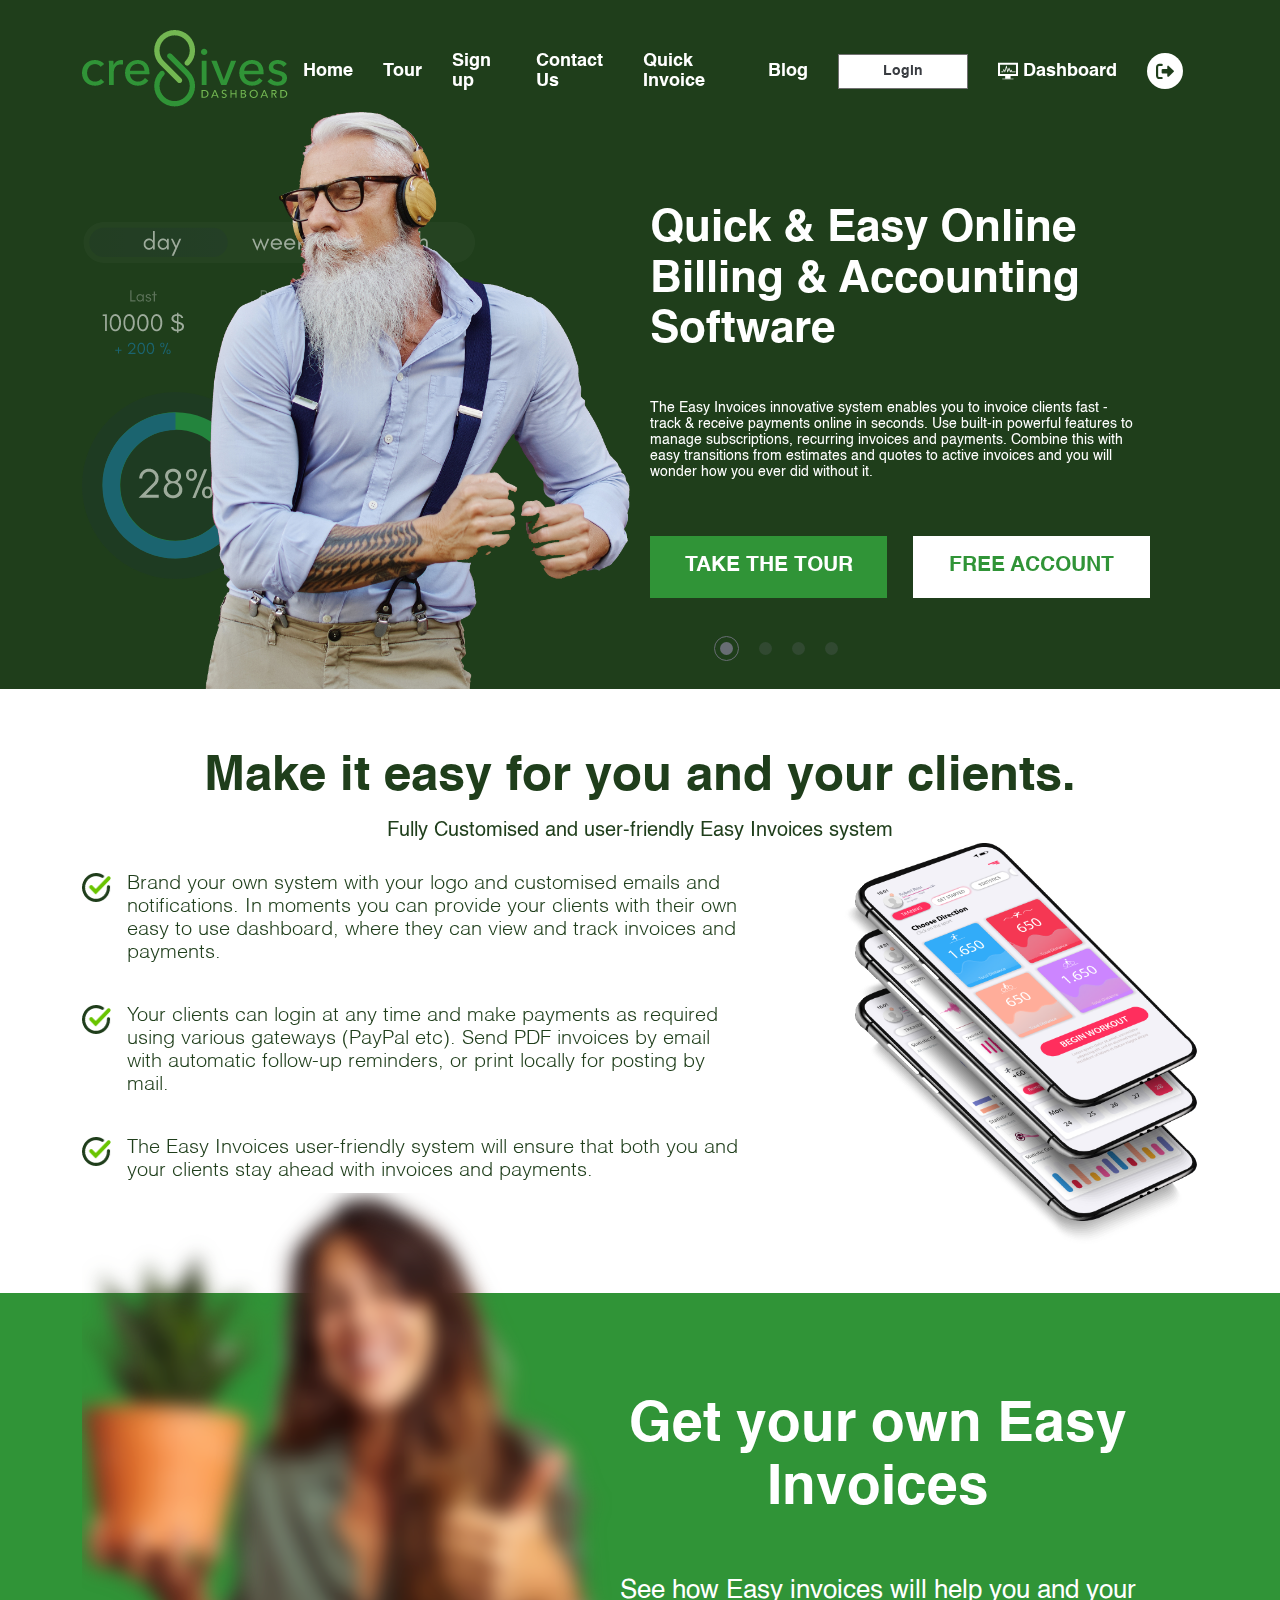
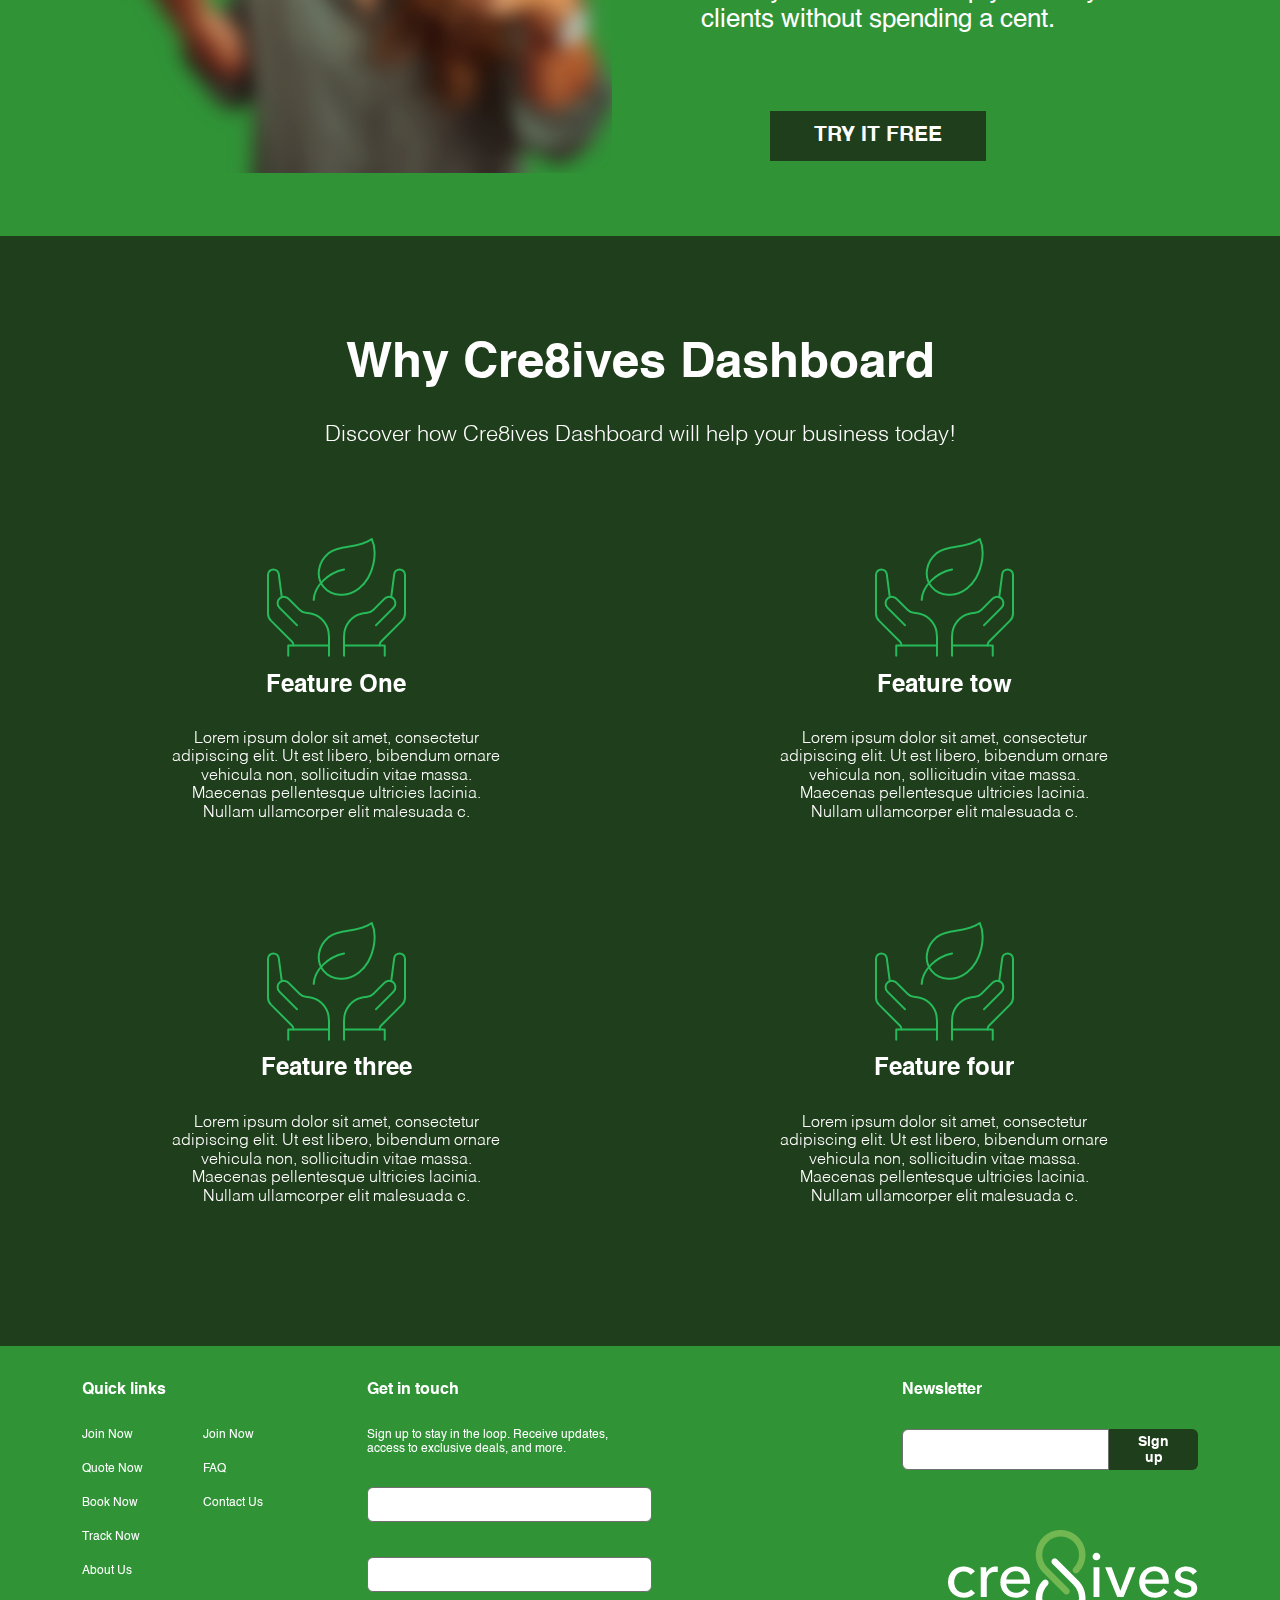
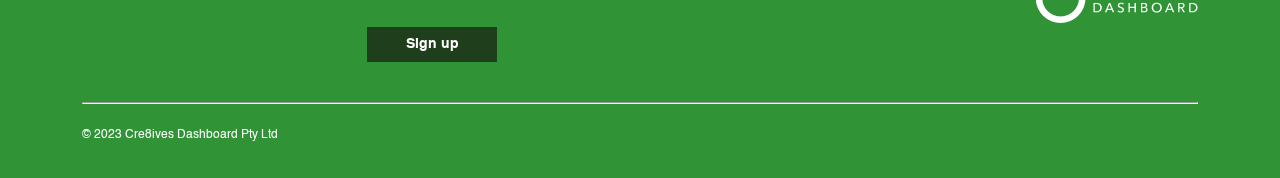
<file: index.html>
<!DOCTYPE html>
<html lang="en">
<head>
    <meta charset="UTF-8">
    <meta name="viewport" content="width=device-width, initial-scale=1.0">
    <link rel="stylesheet" type="text/css" href="css/normalize.css">
    <link rel="stylesheet" type="text/css" href="css/owl.carousel.min.css">
    <link rel="stylesheet" type="text/css" href="css/all.min.css">
    <link rel="stylesheet" type="text/css" href="css/bootstrap-grid.min.css">
    <link rel="stylesheet" type="text/css" href="css/styles.css"> 
    <title>Home</title>
</head>
<body>
<!-- Start Navbar -->
<div class="navbar">
    <div class="container">
        <div class="row">
            <div class="col-md-12">
                <nav>
                    <div class="logo">
                        <a href="#">
                            <img src="images/logo.png" alt="Logo Creatives Dashboard">
                        </a>
                    </div>
                    <!-- Mobile Menu Icon -->
                    <div class="mobile-menu-icon">
                        <span></span>
                        <span></span>
                        <span></span>
                    </div>
                    <!-- Menu Items (hidden by default on mobile) -->
                    <ul class="menu">
                        <li>
                            <a href="home" class="active">Home</a>
                        </li>
                        <li>
                            <a href="tour">Tour</a>
                        </li>
                        <li>
                            <a href="signup">Sign up</a>
                        </li>
                        <li>
                            <a href="contact-us">Contact Us</a>
                        </li>
                        <li>
                            <a href="qouick-invoice">Quick Invoice</a>
                        </li>
                        <li>
                            <a href="blog">Blog</a>
                        </li>
                        <li class="button">
                            <a href="#" class="btn btn-login">Login</a>
                        </li>
                        <li class="dashboard-li">
                            <a href="#"> 
                                <img src="images/icons/analytics-chart-on-a-monitor-screen-svgrepo-com.svg" alt="" width="20px" >  Dashboard
                            </a>
                        </li>
                        <li class="logout-li circle-link">
                            <a href="#">
                                <i class="fa-solid fa-right-from-bracket"></i>
                            </a>
                        </li>
                    </ul>
                </nav>
            </div>
        </div>
    </div>
</div>
<!-- End Navbar -->

<!-- Start Header-->
<div class="header">
    <div class="container">
        <div class="row">
            <div class="col-md-12">
                <div class="owl-carousel main-slider owl-theme">
                    <div class="item">
                        <div class="grid-2col">
                            <div class="left-col">
                                <img src="images/img_one_to_slider.png" alt="Image 1" loading="lazy">
                                <img src="images/man_to_slider.png" alt="Image 2" class="img-poss" loading="lazy">
                            </div>
                            <div class="right-col">
                                <h1>Quick & Easy Online <br>
                                    Billing & Accounting Software</h1>
                                    <p>
                                        The Easy Invoices innovative system enables you to invoice clients fast - track & receive 
                                        payments online in seconds. Use built-in powerful features to manage subscriptions, 
                                        recurring invoices and payments. Combine this with easy transitions from estimates and 
                                        quotes to active invoices and you will wonder how you ever did without it.
                                    </p>
                                    <div class="d-flex align-item-center buttons-group">
                                        <a href="#" class="btn btn-green"> TAKE THE TOUR</a>
                                        <a href="#" class="btn">FREE ACCOUNT</a>
                                    </div>
                            </div>
                        </div>
                    </div>
                    <div class="item"></div>
                    <div class="item"></div>
                    <div class="item"></div>
                </div>
            </div>
        </div>
    </div>
</div>
<!-- End Header-->


<!-- Start Features section-->
<section class="features-section">
    <div class="container">
        <div class="row">
            <div class="col-md-12">
                <div class="title-section">
                    <h2>Make it easy for you and your clients.</h2>
                    <p>Fully Customised and user-friendly Easy Invoices system</p>
                </div>
            </div>
        </div>
        <div class="row align-items-center">
            
            <div class="col-md-8">
                <ul class="list">
                    <li>
                        <p>
                            Brand your own system with your logo and customised emails and notifications. 
                            In moments you can provide your clients with their own easy to use dashboard, 
                            where they can view and track invoices and payments.
                        </p>
                    </li>
                    <li>
                        <p>
                            Your clients can login at any time and make payments as required using various gateways (PayPal etc). 
                            Send PDF invoices by email with automatic follow-up reminders, or print locally for posting by mail.

                        </p>
                    </li>
                    <li>
                        <p>
                            The Easy Invoices user-friendly system will ensure that both you and your 
                            clients stay ahead with invoices and payments.
                        </p>
                    </li>
                </ul>
            </div>
            <div class="col-md-4">
                <img src="images/mobile_image.png" class="image-mobile" loading="lazy" alt="Mobile Image">
            </div>
        </div>
    </div>
</section>
<!-- End Features section-->

<!-- Start Easy Invoices section-->
<section class="easy-invoices-section">
    <div class="container">
        <div class="row">
            <div class="col-md-5">
                <img src="images/girl_with_plant.png" alt="" loading="lazy" class="girl-plant">

            </div>
            <div class="col-md-7">
                <div class="text">
                    <h4>Get your own Easy Invoices</h4>
                    <p>See how Easy invoices will help you and your <br> clients without spending a cent. </p>
                    <a href="#" class="btn btn-dark-green">TRY IT FREE</a>
                </div>
            </div>
        </div>
    </div>
</section>
<!-- End Easy Invoices section-->

<!-- Start Dashboard Features section-->

<section class="dashboard-features-section">
    <div class="container">
        <div class="row">
            <div class="col-md-12">
                <div class="title-section">
                    <h2>Why Cre8ives Dashboard</h2>
                    <p>Discover how Cre8ives Dashboard will help your business today!</p>
                </div>

                <div class="grid-2col container-features">
                    <div class="feature-box">
                        <div class="icon">
                            <img src="images/icons/icon-feat.png" alt="">
                        </div>
                        <h4 class="title">Feature One</h4>
                        <p class="description">
                            Lorem ipsum dolor sit amet, consectetur adipiscing elit. 
                            Ut est libero, bibendum ornare vehicula non, sollicitudin vitae massa. Maecenas pellentesque ultricies lacinia. 
                            Nullam ullamcorper elit malesuada c.
                        </p>
                    </div>
                    <div class="feature-box">
                        <div class="icon">
                            <img src="images/icons/icon-feat.png" alt="">
                        </div>
                        <h4 class="title">Feature tow</h4>
                        <p class="description">
                            Lorem ipsum dolor sit amet, consectetur adipiscing elit. 
                            Ut est libero, bibendum ornare vehicula non, sollicitudin vitae massa. Maecenas pellentesque ultricies lacinia. 
                            Nullam ullamcorper elit malesuada c.
                        </p>
                    </div>
                    <div class="feature-box">
                        <div class="icon">
                            <img src="images/icons/icon-feat.png" alt="">
                        </div>
                        <h4 class="title">Feature three</h4>
                        <p class="description">
                            Lorem ipsum dolor sit amet, consectetur adipiscing elit. 
                            Ut est libero, bibendum ornare vehicula non, sollicitudin vitae massa. Maecenas pellentesque ultricies lacinia. 
                            Nullam ullamcorper elit malesuada c.
                        </p>
                    </div>
                    <div class="feature-box">
                        <div class="icon">
                            <img src="images/icons/icon-feat.png" alt="">
                        </div>
                        <h4 class="title">Feature four</h4>
                        <p class="description">
                            Lorem ipsum dolor sit amet, consectetur adipiscing elit. 
                            Ut est libero, bibendum ornare vehicula non, sollicitudin vitae massa. Maecenas pellentesque ultricies lacinia. 
                            Nullam ullamcorper elit malesuada c.
                        </p>
                    </div>
                </div>
            </div>
        </div>
    </div>
</section>

<!-- End Dashboard Features section-->


<!-- Start Footer-->
<footer>
    <div class="container">
        <div class="row">
            <div class="col-md-3">
                <h4>Quick links</h4>
                <ul class="list-footer">
                    <li>
                        <a href="">Join Now</a>
                    </li>
                    <li>
                        <a href="">Join Now</a>
                    </li>
                    <li>
                        <a href="">Quote Now</a>
                    </li>
                    <li>
                        <a href="">FAQ</a>
                    </li>
                    <li>
                        <a href="">Book Now</a>
                    </li>
                    <li>
                        <a href="">Contact Us</a>
                    </li>
                    <li>
                        <a href="">Track Now</a>
                    </li>
                    <li>
                        <a href="">About Us</a>
                    </li>
                </ul>
            </div>
            <div class="col-md-5">
                <h4>Get in touch</h4>
                <p>Sign up to stay in the loop. Receive updates, <br>
                    access to exclusive deals, and more.</p>
                <form action="">
                    <input type="text" name="" id="">
                    <input type="text" name="" id="">
                    <button class="btn" >Sign up</button>
                </form>
            </div>
            <div class="col-md-4">
                <div class="news">
                    <h4>Newsletter</h4>
                    <div class="input-group mb-3">
                        <input type="text" name="" id="">
                        <button class="btn" >Sign up</button>

                    </div>


                    <div class="logo">
                        <img src="images/logo-footer.png" alt="">
                    </div>
                </div>
            </div>
            <div class="col-md-12">
                <hr>
                <div class="copyright">
                    <p>© 2023 Cre8ives Dashboard Pty Ltd</p>
                </div>
            </div>
        </div>
    </div>
</footer>
<!-- End Footer-->


    <script src="js/jquery-3.7.1.min.js"></script> 
    <script src="js/fontawesome.min.js"></script> 
    <script src="js/owl.carousel.min.js"></script> 
    <script src="js/script.js"></script> 
</body>
</html>
</file>
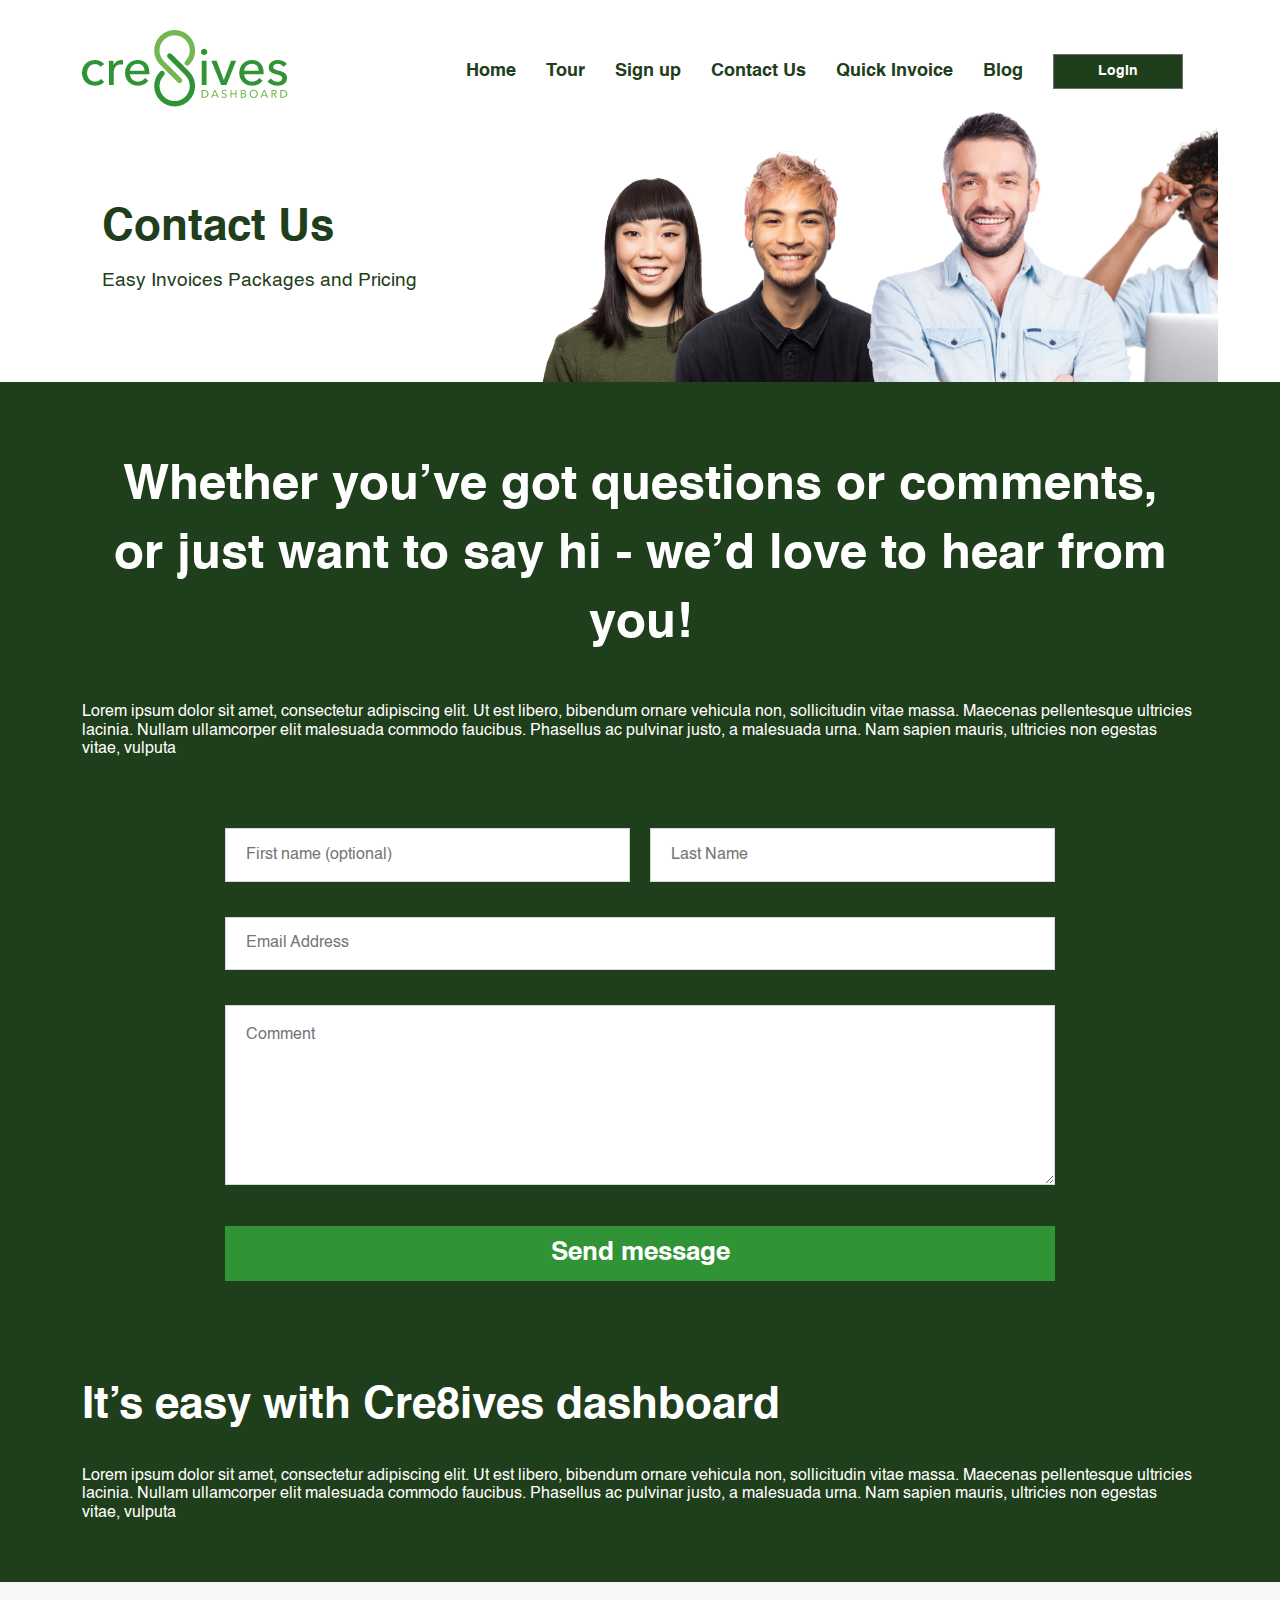
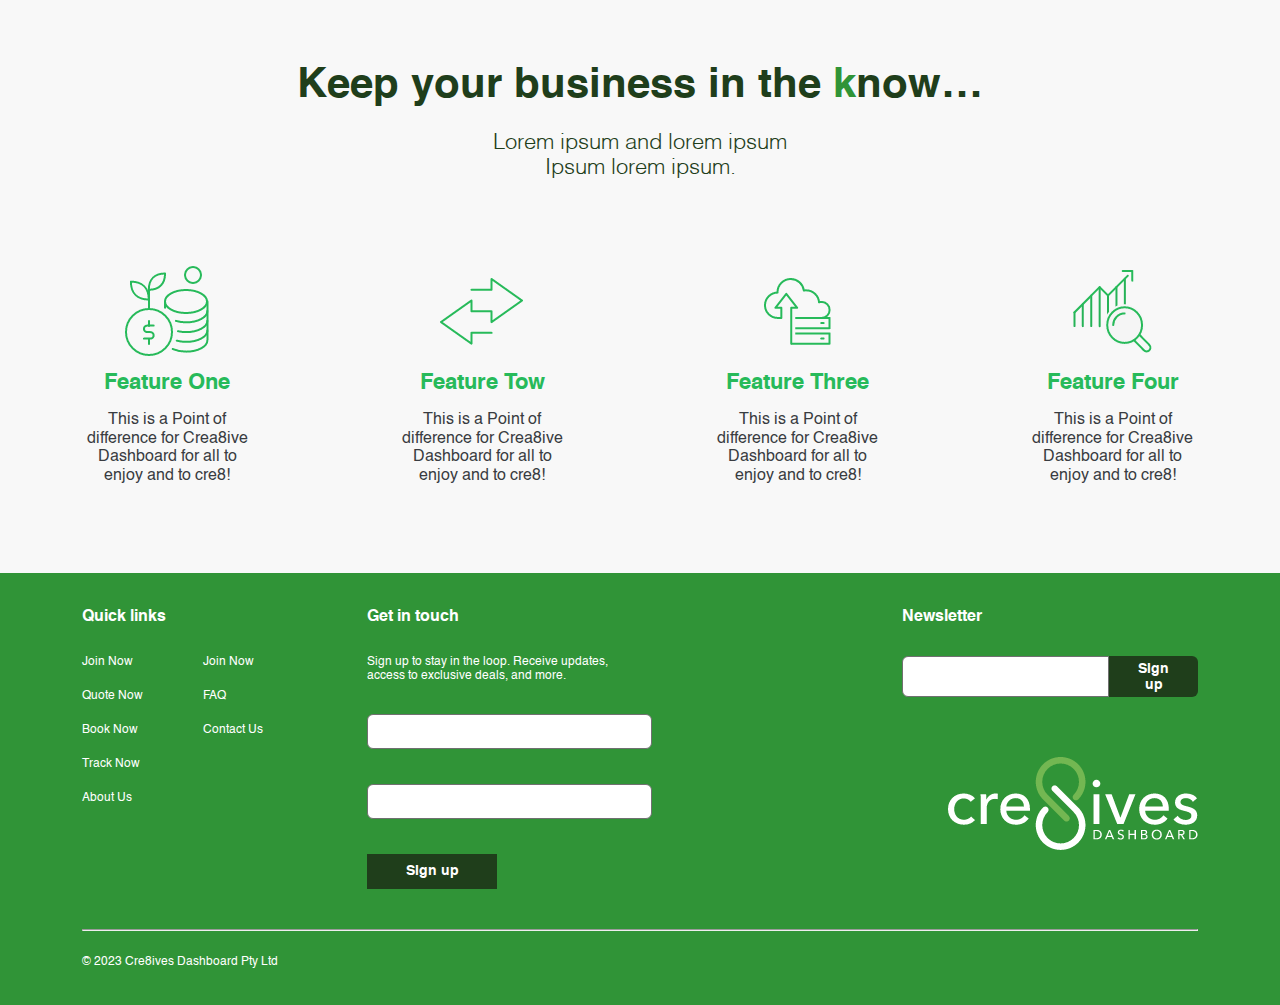
<file: Contact-us.html>
<!DOCTYPE html>
<html lang="en">
<head>
    <meta charset="UTF-8">
    <meta name="viewport" content="width=device-width, initial-scale=1.0">
    <link rel="stylesheet" type="text/css" href="css/normalize.css">
    <link rel="stylesheet" type="text/css" href="css/owl.carousel.min.css">
    <link rel="stylesheet" type="text/css" href="css/all.min.css">
    <link rel="stylesheet" type="text/css" href="css/bootstrap-grid.min.css">
    <link rel="stylesheet" type="text/css" href="css/styles.css"> 
    <title>Contact Us</title>
</head>
<body class="page-contact-us">
<!-- Start Navbar -->
<div class="navbar">
    <div class="container">
        <div class="row">
            <div class="col-md-12">
                <nav>
                    <div class="logo">
                        <a href="#">
                            <img src="images/logo.png" alt="Logo Creatives Dashboard">
                        </a>
                    </div>
                    <!-- Mobile Menu Icon -->
                    <div class="mobile-menu-icon">
                        <span></span>
                        <span></span>
                        <span></span>
                    </div>
                    <!-- Menu Items (hidden by default on mobile) -->
                    <ul class="menu">
                        <li>
                            <a href="home" class="active">Home</a>
                        </li>
                        <li>
                            <a href="tour">Tour</a>
                        </li>
                        <li>
                            <a href="signup">Sign up</a>
                        </li>
                        <li>
                            <a href="contact-us">Contact Us</a>
                        </li>
                        <li>
                            <a href="qouick-invoice">Quick Invoice</a>
                        </li>
                        <li>
                            <a href="blog">Blog</a>
                        </li>
                        <li class="button">
                            <a href="#" class="btn btn-login">Login</a>
                        </li>
                    </ul>
                </nav>
            </div>
        </div>
    </div>
</div>
<!-- End Navbar -->

<!-- Start Banner -->
<div class="banner banner-sgin banner-contact-us">
    <div class="container">
        <div class="row">
            <div class="col-md-4">
                <div class="content">
                    <h2>Contact Us</h2>
                    <p>Easy Invoices Packages and Pricing</p>
                </div>
            </div>
            <div class="col-md-8">
                <div class="images-right-en">
                    <img src="images/banner-contact-us.png" loading="lazy" alt="">
                </div>
            </div>
        </div>
    </div>
</div>
<!-- End Banner -->

<!-- Start Contact Us  -->
<div class="contact-us">
    <div class="container">
        <div class="row">
            <div class="col-md-12">
                <h2 class="title">
                    Whether you’ve got questions or comments, <br>
                    or just want to say hi - we’d love to hear from you!
                </h2>
                <p class="description">
                    Lorem ipsum dolor sit amet, consectetur adipiscing elit. Ut est libero, 
                    bibendum ornare vehicula non, sollicitudin vitae massa. Maecenas pellentesque ultricies lacinia. 
                    Nullam ullamcorper elit malesuada commodo faucibus. Phasellus ac pulvinar justo, a malesuada urna. 
                    Nam sapien mauris, ultricies non egestas vitae, vulputa
                </p>
                <div class="grid-form-1">
                    <form action="">
                        <div class="form-tow-col">
                            <div class="form-area">
                                <input type="text" placeholder="First name (optional)">
                            </div>
                            <div class="form-area">
                                <input type="text" placeholder="Last Name">
                            </div>
                        </div>
                        <div class="form-area">
                            <input type="email" placeholder="Email Address">
                        </div>
                        <div class="form-area">
                            <textarea name="" id="" cols="30" rows="20" placeholder="Comment"></textarea>
                        </div>
                        
                     

                        <a href="#" class="btn btn-green" style="font-size: 26px;">Send message</a>
                    </form>
                  

                </div>
                <div class="bottom-sec">
                    <h2 class="bottom-title">It’s easy with Cre8ives dashboard</h2>
                    <p>Lorem ipsum dolor sit amet, consectetur adipiscing elit. Ut est libero, bibendum ornare vehicula non, sollicitudin vitae massa. Maecenas pellentesque ultricies lacinia. Nullam ullamcorper elit malesuada commodo faucibus. Phasellus ac pulvinar justo, a malesuada urna. Nam sapien mauris, ultricies non egestas vitae, vulputa</p>
                    
                </div>
            </div>
        </div>
    </div>
</div>

<!-- End Contact Us  -->

<!-- Strat Know Business-->
<div class="KnowBusiness">
    <div class="container">
        <div class="row">
            <div class="col-md-12">
                <h2 class="title">Keep your business in the <span class="green">k</span>now…</h2>
                <p class="description">Lorem ipsum and lorem ipsum <br> Ipsum lorem ipsum.</p>
                <div class="grid-4col">
                    <div class="feature">
                        <div class="image">
                            <img src="images/icons/feat-green-1.png" alt="">
                        </div>
                        <h4>Feature One</h4>
                        <p>This is a Point of difference for Crea8ive Dashboard for all to enjoy and to cre8!</p>
                    </div>
                    <div class="feature">
                        <div class="image">
                            <img src="images/icons/feat-green-2.png" alt="">
                        </div>
                        <h4>Feature Tow</h4>
                        <p>This is a Point of difference for Crea8ive Dashboard for all to enjoy and to cre8!</p>
                    </div>
                    <div class="feature">
                        <div class="image"> 
                            <img src="images/icons/feat-green-3.png" alt="">
                        </div>
                        <h4>Feature Three</h4>
                        <p>This is a Point of difference for Crea8ive Dashboard for all to enjoy and to cre8!</p>
                    </div>
                    <div class="feature">
                        <div class="image"> 
                            <img src="images/icons/feat-green-4.png" alt="">
                        </div>
                        <h4>Feature Four</h4>
                        <p>This is a Point of difference for Crea8ive Dashboard for all to enjoy and to cre8!</p>
                    </div>
                </div>
            </div>
        </div>
    </div>
</div>

<!-- Start Footer-->
<footer>
    <div class="container">
        <div class="row">
            <div class="col-md-3">
                <h4>Quick links</h4>
                <ul class="list-footer">
                    <li>
                        <a href="">Join Now</a>
                    </li>
                    <li>
                        <a href="">Join Now</a>
                    </li>
                    <li>
                        <a href="">Quote Now</a>
                    </li>
                    <li>
                        <a href="">FAQ</a>
                    </li>
                    <li>
                        <a href="">Book Now</a>
                    </li>
                    <li>
                        <a href="">Contact Us</a>
                    </li>
                    <li>
                        <a href="">Track Now</a>
                    </li>
                    <li>
                        <a href="">About Us</a>
                    </li>
                </ul>
            </div>
            <div class="col-md-5">
                <h4>Get in touch</h4>
                <p>Sign up to stay in the loop. Receive updates, <br>
                    access to exclusive deals, and more.</p>
                <form action="">
                    <input type="text" name="" id="">
                    <input type="text" name="" id="">
                    <button class="btn" >Sign up</button>
                </form>
            </div>
            <div class="col-md-4">
                <div class="news">
                    <h4>Newsletter</h4>
                    <div class="input-group mb-3">
                        <input type="text" name="" id="">
                        <button class="btn" >Sign up</button>

                    </div>


                    <div class="logo">
                        <img src="images/logo-footer.png" alt="">
                    </div>
                </div>
            </div>
            <div class="col-md-12">
                <hr>
                <div class="copyright">
                    <p>© 2023 Cre8ives Dashboard Pty Ltd</p>
                </div>
            </div>
        </div>
    </div>
</footer>
<!-- End Footer-->


    <script src="js/jquery-3.7.1.min.js"></script> 
    <script src="js/fontawesome.min.js"></script> 
    <script src="js/owl.carousel.min.js"></script> 
    <script src="js/script.js"></script> 
</body>
</html>
</file>
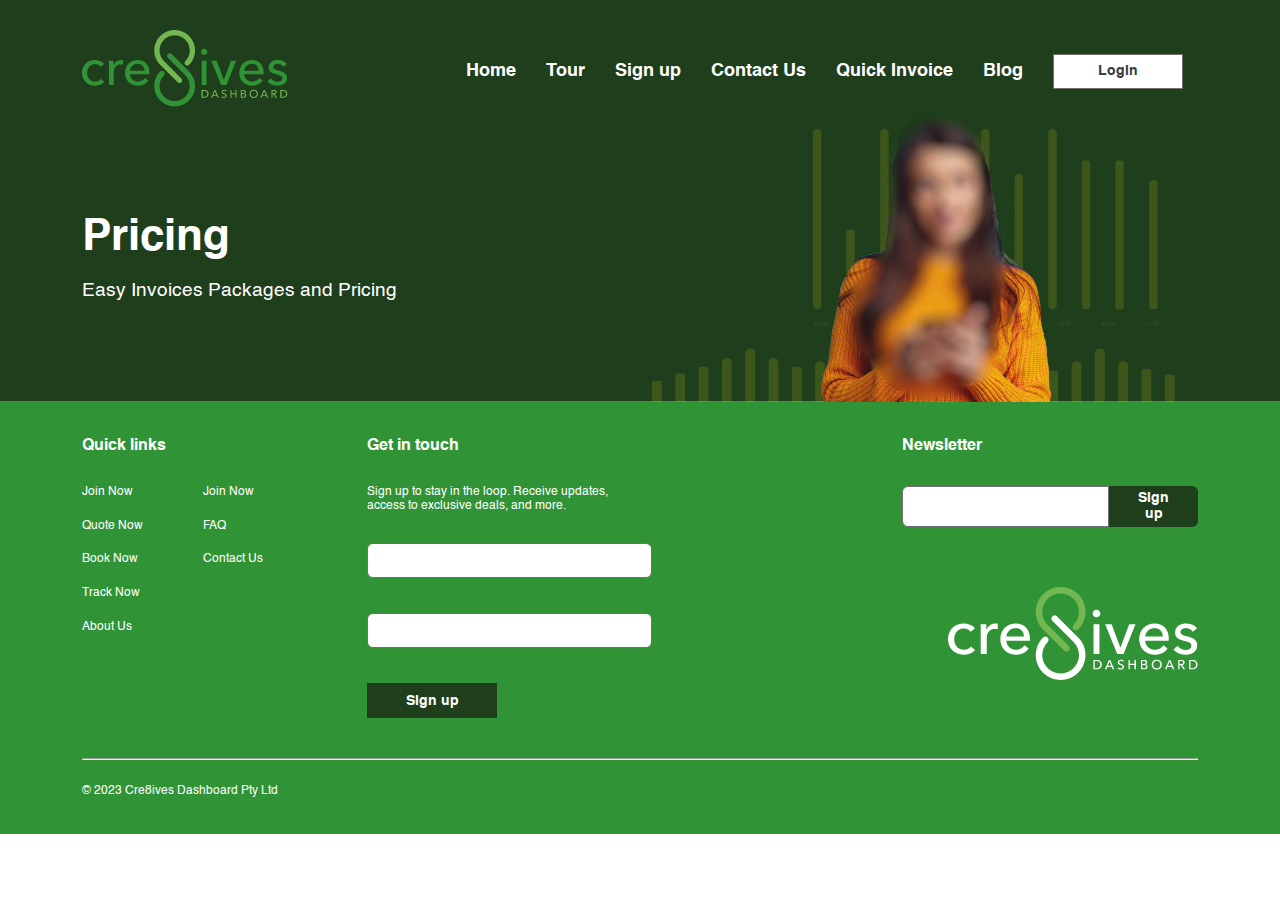
<file: Pricing.html>
<!DOCTYPE html>
<html lang="en">
<head>
    <meta charset="UTF-8">
    <meta name="viewport" content="width=device-width, initial-scale=1.0">
    <link rel="stylesheet" type="text/css" href="css/normalize.css">
    <link rel="stylesheet" type="text/css" href="css/owl.carousel.min.css">
    <link rel="stylesheet" type="text/css" href="css/all.min.css">
    <link rel="stylesheet" type="text/css" href="css/bootstrap-grid.min.css">
    <link rel="stylesheet" type="text/css" href="css/styles.css"> 
    <title>Pricing</title>
</head>
<body >
<!-- Start Navbar -->
<div class="navbar">
    <div class="container">
        <div class="row">
            <div class="col-md-12">
                <nav>
                    <div class="logo">
                        <a href="#">
                            <img src="images/logo.png" alt="Logo Creatives Dashboard">
                        </a>
                    </div>
                    <!-- Mobile Menu Icon -->
                    <div class="mobile-menu-icon">
                        <span></span>
                        <span></span>
                        <span></span>
                    </div>
                    <!-- Menu Items (hidden by default on mobile) -->
                    <ul class="menu">
                        <li>
                            <a href="home" class="active">Home</a>
                        </li>
                        <li>
                            <a href="tour">Tour</a>
                        </li>
                        <li>
                            <a href="signup">Sign up</a>
                        </li>
                        <li>
                            <a href="contact-us">Contact Us</a>
                        </li>
                        <li>
                            <a href="qouick-invoice">Quick Invoice</a>
                        </li>
                        <li>
                            <a href="blog">Blog</a>
                        </li>
                        <li class="button">
                            <a href="#" class="btn btn-login">Login</a>
                        </li>
                    </ul>
                </nav>
            </div>
        </div>
    </div>
</div>
<!-- End Navbar -->

<!-- Start Banner -->
<div class="banner banner-sgin banner-pricing">
    <div class="container">
        <div class="row">
            <div class="col-md-6">
                <div class="content">
                    <h2>Pricing</h2>
                    <p>Easy Invoices Packages and Pricing</p>
                </div>
            </div>
            <div class="col-md-6">
                <div class="images-right-en">
                    <img src="images/Component 64 – 1.png" loading="lazy" alt="">
                </div>
            </div>
        </div>
    </div>
</div>
<!-- End Banner -->

<!-- Start Simple Advance  -->

<!-- End Simple Advance -->

<!-- Start Footer-->
<footer>
    <div class="container">
        <div class="row">
            <div class="col-md-3">
                <h4>Quick links</h4>
                <ul class="list-footer">
                    <li>
                        <a href="">Join Now</a>
                    </li>
                    <li>
                        <a href="">Join Now</a>
                    </li>
                    <li>
                        <a href="">Quote Now</a>
                    </li>
                    <li>
                        <a href="">FAQ</a>
                    </li>
                    <li>
                        <a href="">Book Now</a>
                    </li>
                    <li>
                        <a href="">Contact Us</a>
                    </li>
                    <li>
                        <a href="">Track Now</a>
                    </li>
                    <li>
                        <a href="">About Us</a>
                    </li>
                </ul>
            </div>
            <div class="col-md-5">
                <h4>Get in touch</h4>
                <p>Sign up to stay in the loop. Receive updates, <br>
                    access to exclusive deals, and more.</p>
                <form action="">
                    <input type="text" name="" id="">
                    <input type="text" name="" id="">
                    <button class="btn" >Sign up</button>
                </form>
            </div>
            <div class="col-md-4">
                <div class="news">
                    <h4>Newsletter</h4>
                    <div class="input-group mb-3">
                        <input type="text" name="" id="">
                        <button class="btn" >Sign up</button>

                    </div>


                    <div class="logo">
                        <img src="images/logo-footer.png" alt="">
                    </div>
                </div>
            </div>
            <div class="col-md-12">
                <hr>
                <div class="copyright">
                    <p>© 2023 Cre8ives Dashboard Pty Ltd</p>
                </div>
            </div>
        </div>
    </div>
</footer>
<!-- End Footer-->


    <script src="js/jquery-3.7.1.min.js"></script> 
    <script src="js/fontawesome.min.js"></script> 
    <script src="js/owl.carousel.min.js"></script> 
    <script src="js/script.js"></script> 
</body>
</html>
</file>
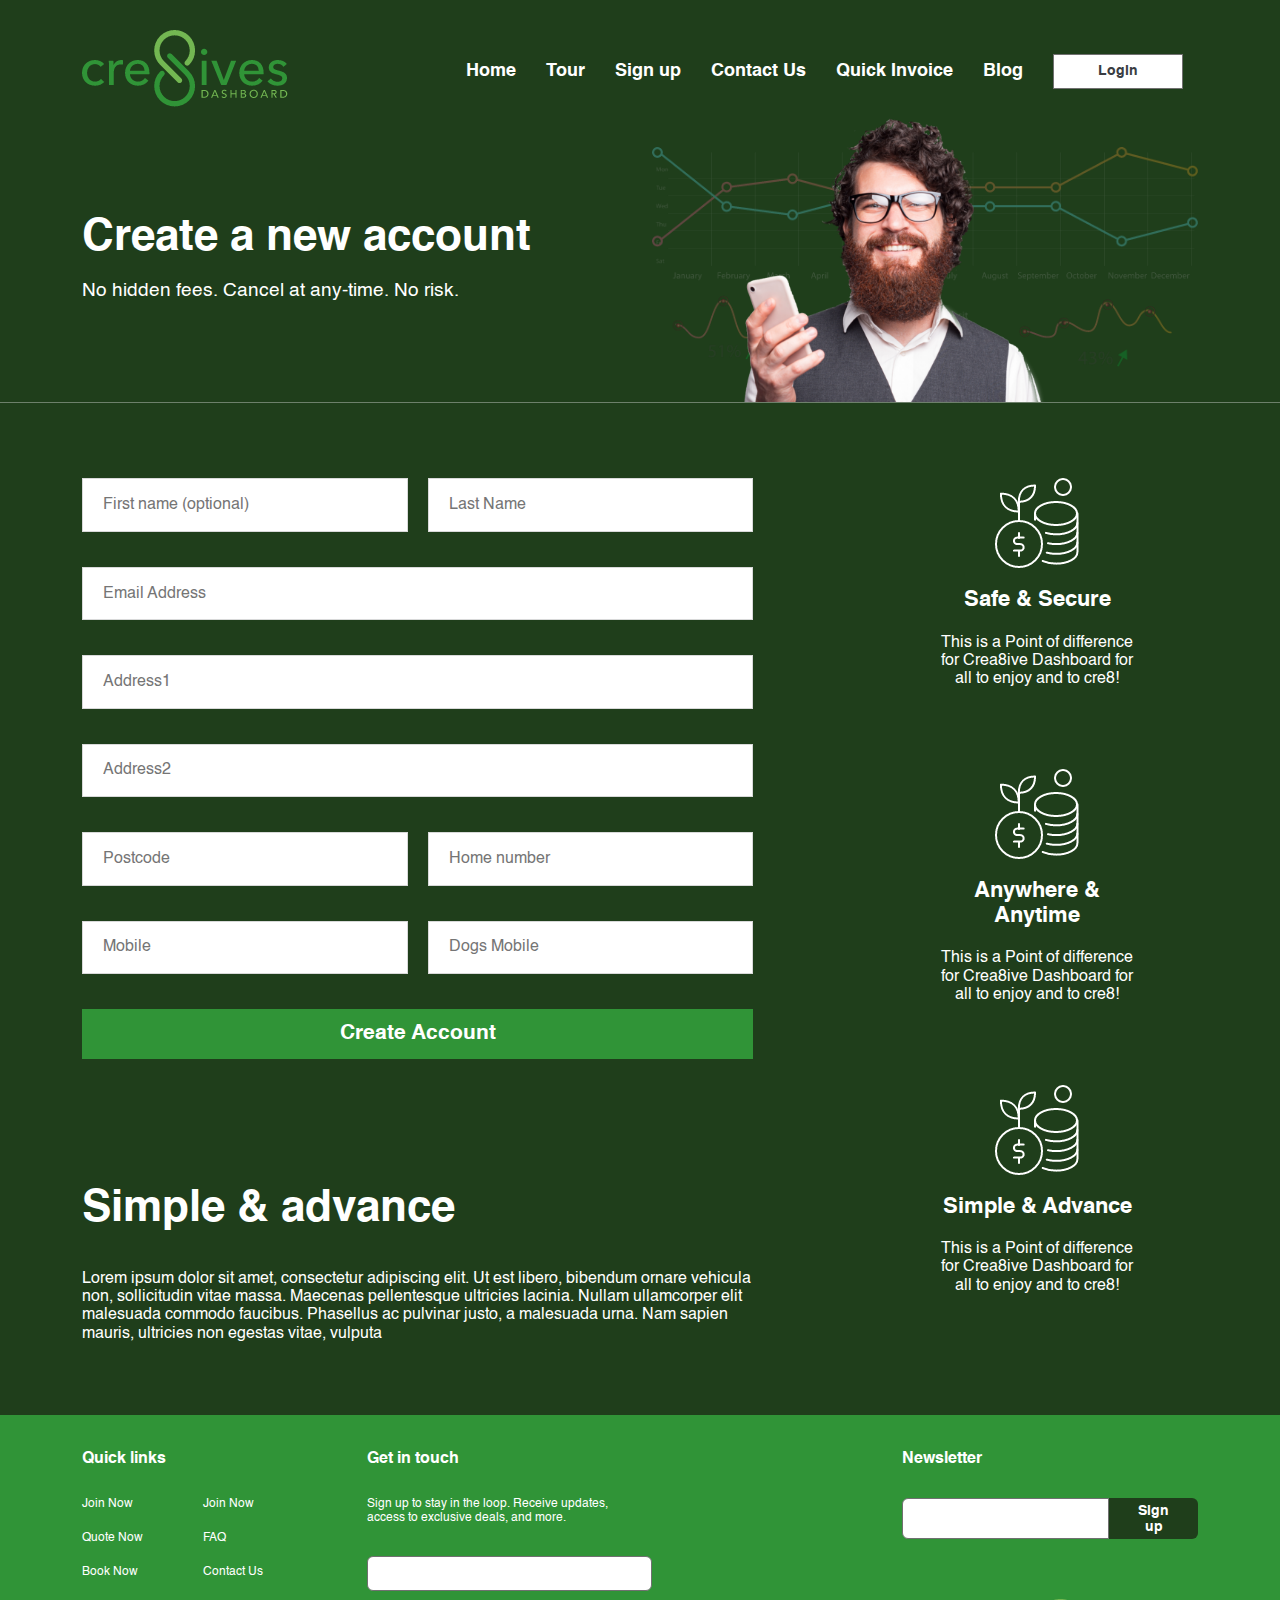
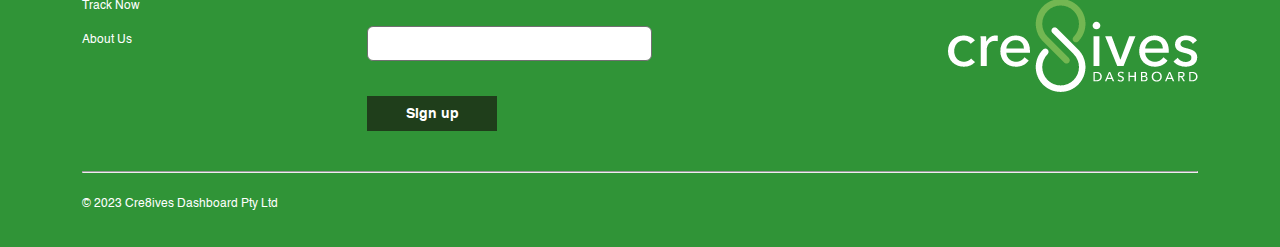
<file: signup.html>
<!DOCTYPE html>
<html lang="en">
<head>
    <meta charset="UTF-8">
    <meta name="viewport" content="width=device-width, initial-scale=1.0">
    <link rel="stylesheet" type="text/css" href="css/normalize.css">
    <link rel="stylesheet" type="text/css" href="css/owl.carousel.min.css">
    <link rel="stylesheet" type="text/css" href="css/all.min.css">
    <link rel="stylesheet" type="text/css" href="css/bootstrap-grid.min.css">
    <link rel="stylesheet" type="text/css" href="css/styles.css"> 
    <title>Sign Up</title>
</head>
<body >
<!-- Start Navbar -->
<div class="navbar">
    <div class="container">
        <div class="row">
            <div class="col-md-12">
                <nav>
                    <div class="logo">
                        <a href="#">
                            <img src="images/logo.png" alt="Logo Creatives Dashboard">
                        </a>
                    </div>
                    <!-- Mobile Menu Icon -->
                    <div class="mobile-menu-icon">
                        <span></span>
                        <span></span>
                        <span></span>
                    </div>
                    <!-- Menu Items (hidden by default on mobile) -->
                    <ul class="menu">
                        <li>
                            <a href="home" class="active">Home</a>
                        </li>
                        <li>
                            <a href="tour">Tour</a>
                        </li>
                        <li>
                            <a href="signup">Sign up</a>
                        </li>
                        <li>
                            <a href="contact-us">Contact Us</a>
                        </li>
                        <li>
                            <a href="qouick-invoice">Quick Invoice</a>
                        </li>
                        <li>
                            <a href="blog">Blog</a>
                        </li>
                        <li class="button">
                            <a href="#" class="btn btn-login">Login</a>
                        </li>
                    </ul>
                </nav>
            </div>
        </div>
    </div>
</div>
<!-- End Navbar -->

<!-- Start Banner -->
<div class="banner banner-sgin">
    <div class="container">
        <div class="row">
            <div class="col-md-6">
                <div class="content">
                    <h2>Create a new account</h2>
                    <p>No hidden fees. Cancel at any-time. No risk.</p>
                </div>
            </div>
            <div class="col-md-6">
                <div class="images-right-en">
                    <img src="images/Image_8.png" loading="lazy" alt="">
                </div>
            </div>
        </div>
    </div>
</div>
<!-- End Banner -->

<!-- Start Simple Advance  -->
<div class="SimpleAdvance">
    <div class="container">
        <div class="row">
            <div class="col-md-9">
                <div class="grid-form-1">
                    <form action="">
                        <div class="form-tow-col">
                            <div class="form-area">
                                <input type="text" placeholder="First name (optional)">
                            </div>
                            <div class="form-area">
                                <input type="text" placeholder="Last Name">
                            </div>
                        </div>
                        <div class="form-area">
                            <input type="email" placeholder="Email Address">
                        </div>
                        <div class="form-area">
                            <input type="text" placeholder="Address1">
                        </div>
                        <div class="form-area">
                            <input type="text" placeholder="Address2">
                        </div>
                        <div class="form-tow-col">
                            <div class="form-area">
                                <input type="number" placeholder="Postcode">
                            </div>
                            <div class="form-area">
                                <input type="number" placeholder="Home number">
                            </div>
                        </div>
                        <div class="form-tow-col">
                            <div class="form-area">
                                <input type="number" placeholder="Mobile">
                            </div>
                            <div class="form-area">
                                <input type="number" placeholder="Dogs Mobile">
                            </div>
                        </div>

                        <a href="#" class="btn btn-green">Create Account</a>
                    </form>
                    <h2 class="bottom-title">Simple & advance</h2>
                    <p class="bottom-descrption">Lorem ipsum dolor sit amet, consectetur adipiscing elit. Ut est libero, bibendum ornare vehicula non, sollicitudin vitae massa. Maecenas pellentesque ultricies lacinia. Nullam ullamcorper elit malesuada commodo faucibus. Phasellus ac pulvinar justo, a malesuada urna. Nam sapien mauris, ultricies non egestas vitae, vulputa</p>

                </div>
            </div>
            <div class="col-md-3">
                <div class="container-vertical-feat">
                    <div class="box">
                        <img src="images/icons/feat-1.png" loading="lazy" alt="">
                        <h4>Safe & Secure</h4>
                        <p>This is a Point of difference for Crea8ive Dashboard for all to enjoy and to cre8!</p>
                    </div>
                    <div class="box">
                        <img src="images/icons/feat-1.png" loading="lazy" alt="">
                        <h4>Anywhere & Anytime</h4>
                        <p>This is a Point of difference for Crea8ive Dashboard for all to enjoy and to cre8!</p>
                    </div>
                    <div class="box">
                        <img src="images/icons/feat-1.png" loading="lazy" alt="">
                        <h4>Simple & Advance</h4>
                        <p>This is a Point of difference for Crea8ive Dashboard for all to enjoy and to cre8!</p>
                    </div>
                </div>
            </div>

        </div>
    </div>
</div>
<!-- End Simple Advance -->

<!-- Start Footer-->
<footer>
    <div class="container">
        <div class="row">
            <div class="col-md-3">
                <h4>Quick links</h4>
                <ul class="list-footer">
                    <li>
                        <a href="">Join Now</a>
                    </li>
                    <li>
                        <a href="">Join Now</a>
                    </li>
                    <li>
                        <a href="">Quote Now</a>
                    </li>
                    <li>
                        <a href="">FAQ</a>
                    </li>
                    <li>
                        <a href="">Book Now</a>
                    </li>
                    <li>
                        <a href="">Contact Us</a>
                    </li>
                    <li>
                        <a href="">Track Now</a>
                    </li>
                    <li>
                        <a href="">About Us</a>
                    </li>
                </ul>
            </div>
            <div class="col-md-5">
                <h4>Get in touch</h4>
                <p>Sign up to stay in the loop. Receive updates, <br>
                    access to exclusive deals, and more.</p>
                <form action="">
                    <input type="text" name="" id="">
                    <input type="text" name="" id="">
                    <button class="btn" >Sign up</button>
                </form>
            </div>
            <div class="col-md-4">
                <div class="news">
                    <h4>Newsletter</h4>
                    <div class="input-group mb-3">
                        <input type="text" name="" id="">
                        <button class="btn" >Sign up</button>

                    </div>


                    <div class="logo">
                        <img src="images/logo-footer.png" alt="">
                    </div>
                </div>
            </div>
            <div class="col-md-12">
                <hr>
                <div class="copyright">
                    <p>© 2023 Cre8ives Dashboard Pty Ltd</p>
                </div>
            </div>
        </div>
    </div>
</footer>
<!-- End Footer-->


    <script src="js/jquery-3.7.1.min.js"></script> 
    <script src="js/fontawesome.min.js"></script> 
    <script src="js/owl.carousel.min.js"></script> 
    <script src="js/script.js"></script> 
</body>
</html>
</file>
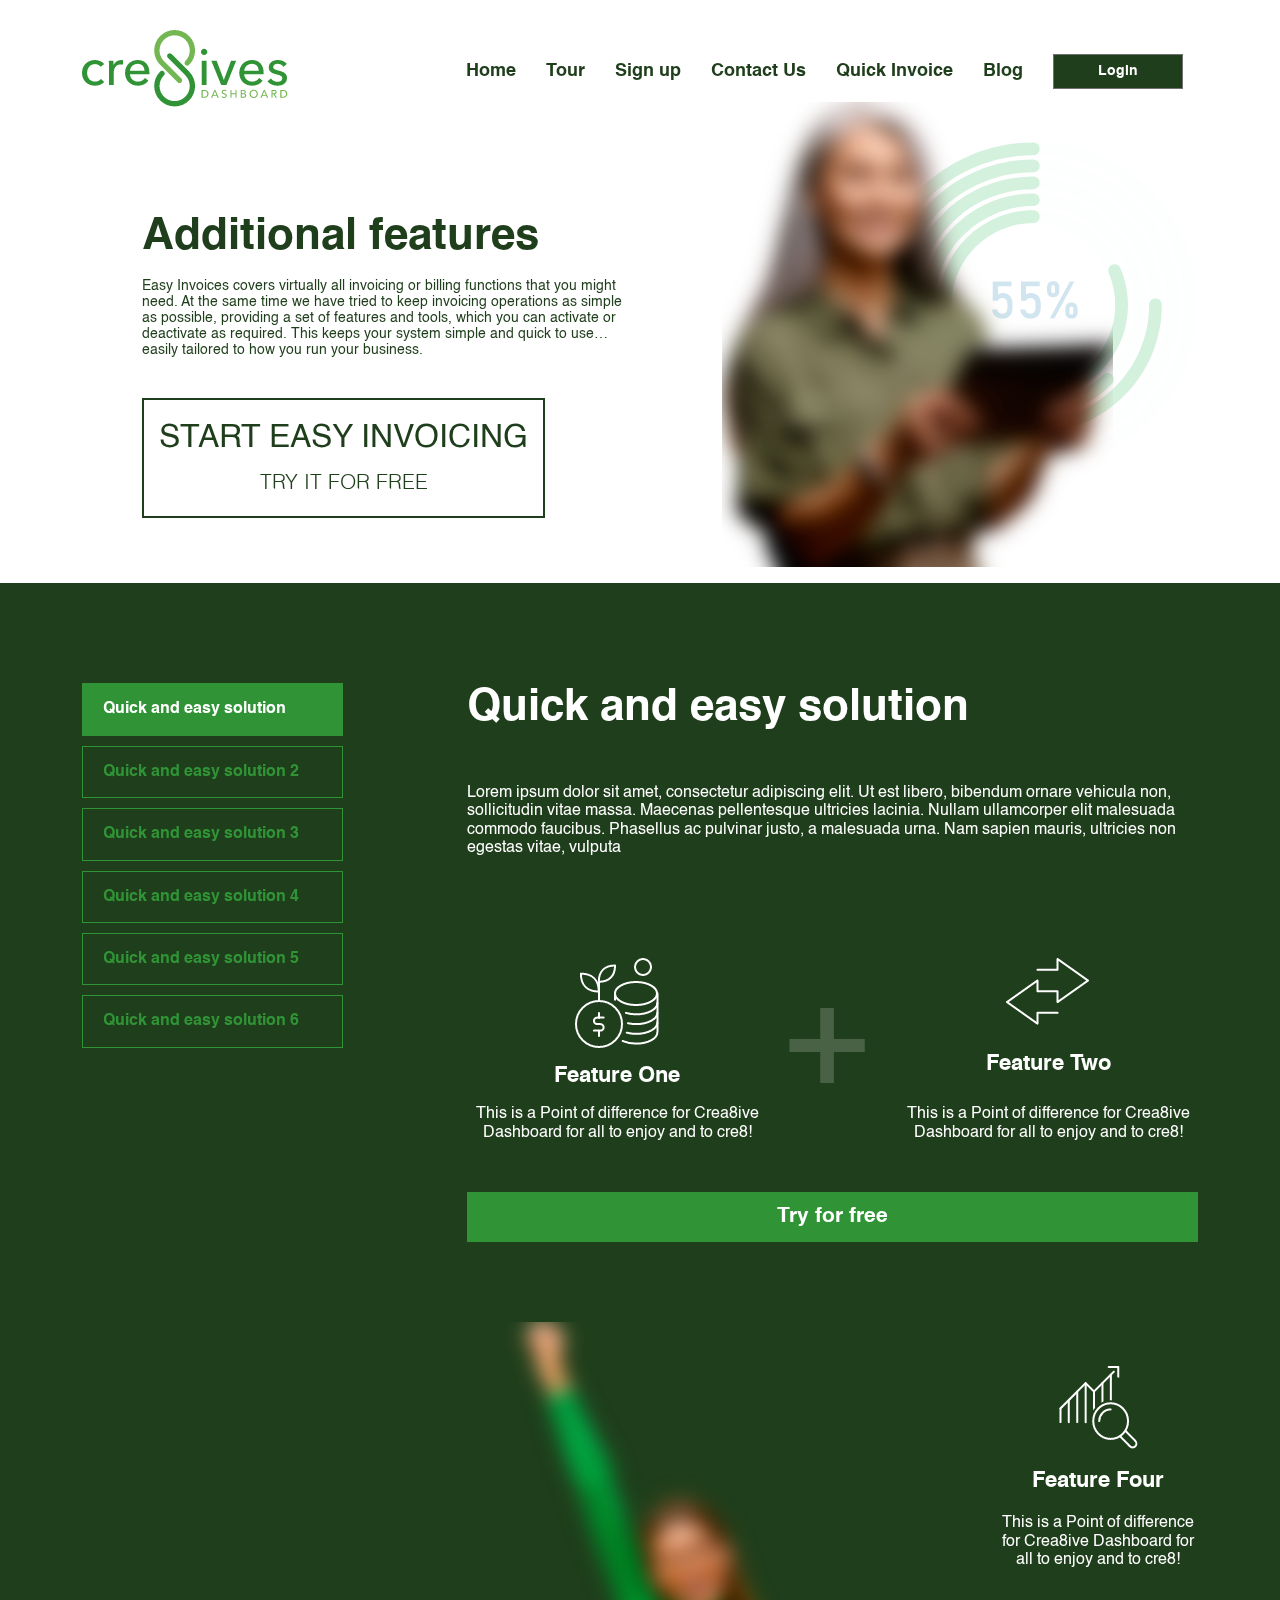
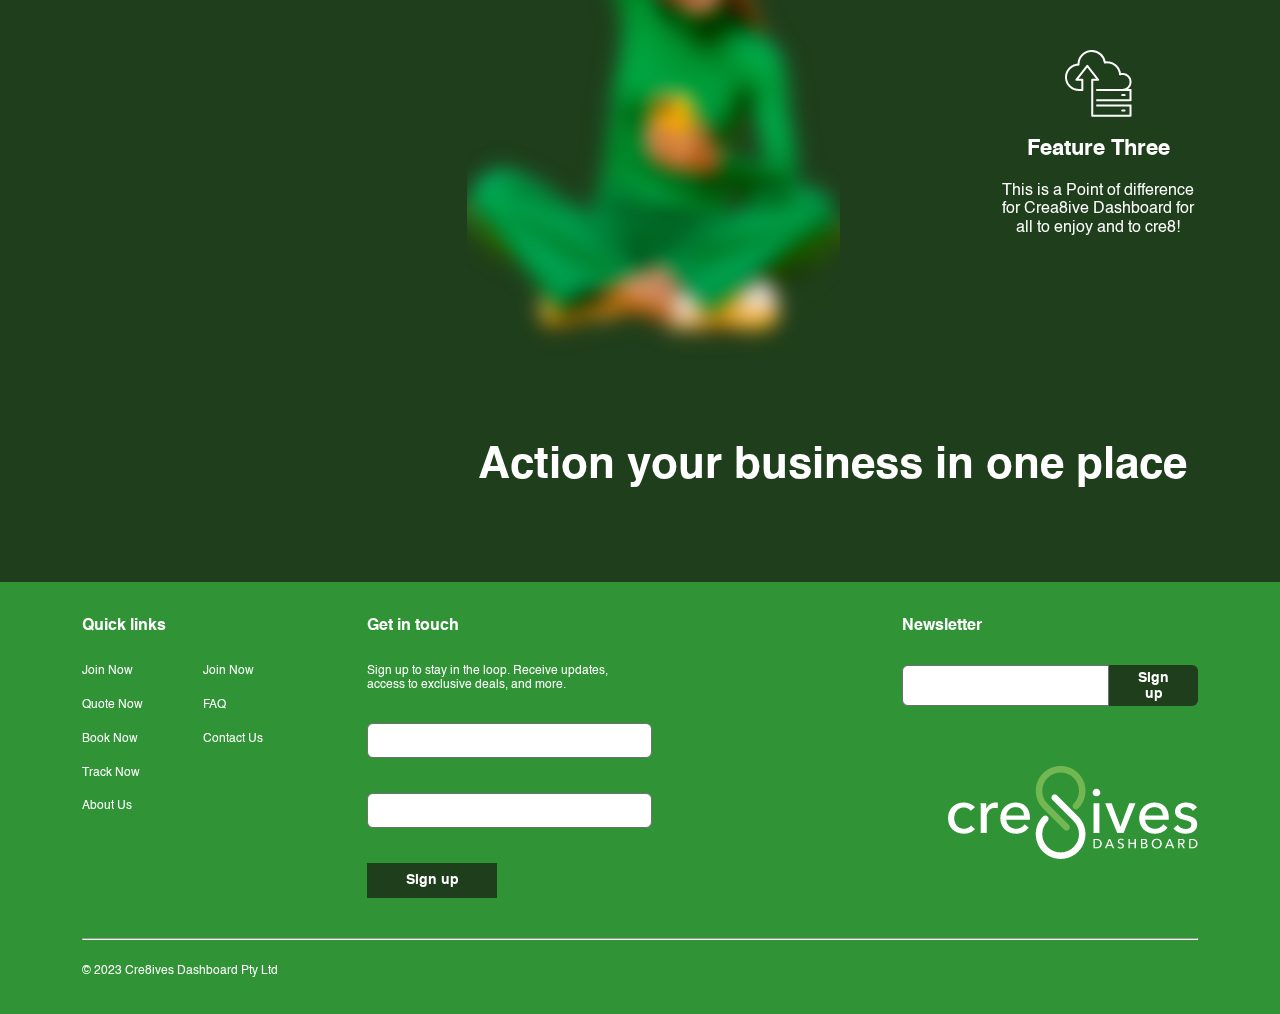
<file: tour.html>
<!DOCTYPE html>
<html lang="en">
<head>
    <meta charset="UTF-8">
    <meta name="viewport" content="width=device-width, initial-scale=1.0">
    <link rel="stylesheet" type="text/css" href="css/normalize.css">
    <link rel="stylesheet" type="text/css" href="css/owl.carousel.min.css">
    <link rel="stylesheet" type="text/css" href="css/all.min.css">
    <link rel="stylesheet" type="text/css" href="css/bootstrap-grid.min.css">
    <link rel="stylesheet" type="text/css" href="css/styles.css"> 
    <title>Home</title>
</head>
<body class="tour-page">
<!-- Start Navbar -->
<div class="navbar">
    <div class="container">
        <div class="row">
            <div class="col-md-12">
                <nav>
                    <div class="logo">
                        <a href="#">
                            <img src="images/logo.png" alt="Logo Creatives Dashboard">
                        </a>
                    </div>
                    <!-- Mobile Menu Icon -->
                    <div class="mobile-menu-icon">
                        <span></span>
                        <span></span>
                        <span></span>
                    </div>
                    <!-- Menu Items (hidden by default on mobile) -->
                    <ul class="menu">
                        <li>
                            <a href="home" class="active">Home</a>
                        </li>
                        <li>
                            <a href="tour">Tour</a>
                        </li>
                        <li>
                            <a href="signup">Sign up</a>
                        </li>
                        <li>
                            <a href="contact-us">Contact Us</a>
                        </li>
                        <li>
                            <a href="qouick-invoice">Quick Invoice</a>
                        </li>
                        <li>
                            <a href="blog">Blog</a>
                        </li>
                        <li class="button">
                            <a href="#" class="btn btn-login">Login</a>
                        </li>
                    </ul>
                </nav>
            </div>
        </div>
    </div>
</div>
<!-- End Navbar -->

<!-- Start Banner -->
<div class="banner">
    <div class="container">
        <div class="row">
            <div class="col-md-6">
                <div class="content">
                    <h2>Additional features</h2>
                    <p>
                        Easy Invoices covers virtually all invoicing or billing functions that you might need. 
                        At the same time we have tried to keep invoicing operations as simple as possible, 
                        providing a set of features and tools, which you can activate or deactivate as required. 
                        This keeps your system simple and quick to use… easily tailored to how you run your business.
                    </p>
                    <a href="#" class="big-btn">
                        <span>START EASY INVOICING</span>
                        <span>TRY IT FOR FREE</span>
                    </a>
                </div>
            </div>
            <div class="col-md-6">
                <div class="images-right">
                    <img src="images/banner_tour_2.png" loading="lazy" alt="">
                    <img src="images/banner_tour_1.png" loading="lazy" alt="">
                </div>
            </div>
        </div>
    </div>
</div>
<!-- End Banner -->

<!-- Start Quick And Easy Solution -->
<div class="QuickAndEasySolution">
    <div class="container">
        <div class="row">
            <div class="col-md-3">
                <div class="tab-buttons">
                    <!-- Add class 'active' to the first tab button by default -->
                    <div class="tab-button active" data-tab="tab1">Quick and easy solution</div>
                    <div class="tab-button" data-tab="tab2">Quick and easy solution 2</div>
                    <div class="tab-button" data-tab="tab3">Quick and easy solution 3</div>
                    <div class="tab-button" data-tab="tab4">Quick and easy solution 4</div>
                    <div class="tab-button" data-tab="tab5">Quick and easy solution 5</div>
                    <div class="tab-button" data-tab="tab6">Quick and easy solution 6</div>
                </div>
            </div>
            <div class="col-md-9">
                <div class="tab-content" id="tab1">
                    <h2 class="title">Quick and easy solution</h2>
                    <p class="description">Lorem ipsum dolor sit amet, consectetur adipiscing elit. Ut est libero, bibendum ornare vehicula non, sollicitudin vitae massa. Maecenas pellentesque ultricies lacinia. Nullam ullamcorper elit malesuada commodo faucibus. Phasellus ac pulvinar justo, a malesuada urna. Nam sapien mauris, ultricies non egestas vitae, vulputa</p>
                    <div class="container-feat d-flex justify-content-between">
                        <div class="box">
                            <img src="images/icons/feat-1.png" loading="lazy" alt="">
                            <h4>Feature One</h4>
                            <p>This is a Point of difference for Crea8ive Dashboard for all to enjoy and to cre8!</p>
                        </div>
                        <div class="plus-icon">
                            <img src="images/icons/plus.png" loading="lazy" alt="">

                        </div>
                        <div class="box">
                            <img src="images/icons/feat-2.png" loading="lazy" alt="">
                            <h4>Feature Two</h4>
                            <p>This is a Point of difference for Crea8ive Dashboard for all to enjoy and to cre8!</p>
                        </div>
                    </div>
                    <a href="#" class="btn btn-green try-free">Try for free</a>
                    <div class="vertical-feat d-md-flex align-items-center justify-content-between">
                        <img src="images/Image_4.png" alt="" loading="lazy">
                        <div class="container-vertical-feat">
                            <div class="box">
                                <img src="images/icons/feat-4.png" loading="lazy" alt="">
                                <h4>Feature Four</h4>
                                <p>This is a Point of difference for Crea8ive Dashboard for all to enjoy and to cre8!</p>
                            </div>
                            <div class="box">
                                <img src="images/icons/feat-3.png" loading="lazy" alt="">
                                <h4>Feature Three</h4>
                                <p>This is a Point of difference for Crea8ive Dashboard for all to enjoy and to cre8!</p>
                            </div>
                        </div>
                    </div>
                    <h2 class="title-bottom">Action your business in one place</h2>
                </div>

                <div class="tab-content" id="tab2">
                    <h2>Quick and easy solution 2</h2>
                    <p>This is the content of Tab 2.</p>
                </div>
            </div>
        </div>
    </div>
</div>
<!-- End Quick And Easy Solution -->

<!-- Start Footer-->
<footer>
    <div class="container">
        <div class="row">
            <div class="col-md-3">
                <h4>Quick links</h4>
                <ul class="list-footer">
                    <li>
                        <a href="">Join Now</a>
                    </li>
                    <li>
                        <a href="">Join Now</a>
                    </li>
                    <li>
                        <a href="">Quote Now</a>
                    </li>
                    <li>
                        <a href="">FAQ</a>
                    </li>
                    <li>
                        <a href="">Book Now</a>
                    </li>
                    <li>
                        <a href="">Contact Us</a>
                    </li>
                    <li>
                        <a href="">Track Now</a>
                    </li>
                    <li>
                        <a href="">About Us</a>
                    </li>
                </ul>
            </div>
            <div class="col-md-5">
                <h4>Get in touch</h4>
                <p>Sign up to stay in the loop. Receive updates, <br>
                    access to exclusive deals, and more.</p>
                <form action="">
                    <input type="text" name="" id="">
                    <input type="text" name="" id="">
                    <button class="btn" >Sign up</button>
                </form>
            </div>
            <div class="col-md-4">
                <div class="news">
                    <h4>Newsletter</h4>
                    <div class="input-group mb-3">
                        <input type="text" name="" id="">
                        <button class="btn" >Sign up</button>

                    </div>


                    <div class="logo">
                        <img src="images/logo-footer.png" alt="">
                    </div>
                </div>
            </div>
            <div class="col-md-12">
                <hr>
                <div class="copyright">
                    <p>© 2023 Cre8ives Dashboard Pty Ltd</p>
                </div>
            </div>
        </div>
    </div>
</footer>
<!-- End Footer-->


    <script src="js/jquery-3.7.1.min.js"></script> 
    <script src="js/fontawesome.min.js"></script> 
    <script src="js/owl.carousel.min.js"></script> 
    <script src="js/script.js"></script> 
</body>
</html>
</file>
<file: css/styles.css>
/* Define custom properties in :root */
:root {
    --primary-color: #1F3E1B;
    --secondary-color: #309437;
}

* {
    margin: 0;
    padding: 0;
    -webkit-box-sizing: border-box;
    box-sizing: border-box;
}

body {
    -webkit-font-smoothing: subpixel-antialiased !important;
    -webkit-backface-visibility: hidden;
    -moz-backface-visibility: hidden;
    -ms-backface-visibility: hidden;
    font-family: "HelveticaNeue-R";
}

a {
    text-decoration: none
}

ul {
    padding: 0;
    margin: 0;
}

li {
    list-style: none;
    display: inline-block;
}

a,
a:focus,
a:hover,
input,
textarea {
    outline: none
}

button::-moz-focus-inner,
input::-moz-focus-inner {
    border: 0;
    padding: 0;
}

input {
    border: 1px solid #707070;
    background: #fff;
    font-size: 12px;
    padding: 6px 20px;
    border-radius: 6px;
    -webkit-border-radius: 6px;
    -moz-border-radius: 6px;
    -ms-border-radius: 6px;
    -o-border-radius: 6px;
    margin-bottom: 35px;
    height: 35px;
}

button {
    overflow: visible;
    border: none;
    cursor: pointer;
}

.clearfix:before,
.clearfix:after {
    content: " ";
    display: table;
}

.clearfix:after {
    clear: both;
}

h1,
h2,
h3,
h4,
h5,
h6,
.h1,
.h2,
.h3,
.h4,
.h5,
.h6 {
    margin: 0;
}

p {
    margin-top: 0;
    margin-bottom: 0
}

.btn {
    font-size: 21px;
    padding: 13px 20px;
    display: flex;
    align-items: center;
    justify-content: center;
    font-family: "HelveticaNeue-bold";
    color: #393C41;
    background: #FFFFFF;

}

.btn-green {
    background: var(--secondary-color) !important;
    color: #FFFFFF !important;
}

.owl-carousel .owl-item img {
    width: unset;
}

.grid-2col {
    display: grid;
    grid-template-columns: 1fr 1fr;
    grid-gap: 20px;
    align-items: center;
}

.d-flex {
    display: flex;
}

.align-item-center {
    align-items: center;
}

/*  
===================================  ===================================  ===================================  
===================================   created by front-end developer EN   =================================== 
===================================  ===================================  ===================================  
*/



/* Include Fonts */
@font-face {
    font-family: "HelveticaNeue-light";
    src: url(../fonts/Helvetica-Light.ttf)
}

@font-face {
    font-family: "HelveticaNeue-R";
    src: url(../fonts/Helvetica.ttf)
}

@font-face {
    font-family: "HelveticaNeue-bold";
    src: url(../fonts/Helvetica-Bold.ttf)
}


/*  
===================================  ===================================  ===================================  
===================================   created by front-end developer EN   =================================== 
===================================  ===================================  ===================================  
*/



/* Navbar Css With En*/
.navbar {
    padding: 30px 0 0;
    background-color: var(--primary-color);
}

.navbar nav {
    display: flex;
    align-items: center;
    justify-content: space-between;
}


.navbar nav .menu li {
    margin: 0 15px;
}

.navbar nav .menu li a {
    color: #FFFFFF;
    font-size: 18px;
    font-family: "HelveticaNeue-bold";
}
.circle-link a{
    width: 36px;
    height: 36px;
    border-radius: 50%;
    -webkit-border-radius: 50%;
    -moz-border-radius: 50%;
    -ms-border-radius: 50%;
    -o-border-radius: 50%;
    background: #fff;
    display: flex;
    align-items: center;
    justify-content: center;
}
.circle-link a i{
    color: var(--primary-color);
}

.dashboard-li a{
    display: flex;
    align-items: center;
    grid-gap: 5px;
}

.navbar nav .menu {
    display: flex;
    align-items: center;
}
.navbar nav .menu li .btn {
    background: #FFFFFF;
    border: 1px solid #707070;
    font-size: 14px;
    font-family: "HelveticaNeue-bold";
    color: #393C41;
    padding: 7px 30px;
    width: 130px;
    height: 35px;
    display: flex;
    align-items: center;
    justify-content: center;
}

/* Mobile Menu Icon CSS */
.mobile-menu-icon {
    display: none;
    /* Initially hidden on larger screens */
    cursor: pointer;
    flex-direction: column;
    justify-content: space-between;
    width: 30px;
    height: 30px;
    padding: 5px;
    background-color: transparent;
    border: none;
    transition: transform 0.3s ease;
}

.mobile-menu-icon span {
    width: 100%;
    height: 4px;
    background-color: #FFFFFF;
    transition: transform 0.3s ease, opacity 0.3s ease;
}

/* Style for "X" icon */
.mobile-menu-icon.active span:nth-child(1) {
    transform: rotate(45deg) translate(2px, 2px);
}

.mobile-menu-icon.active span:nth-child(2) {
    opacity: 0;
}

.mobile-menu-icon.active span:nth-child(3) {
    transform: rotate(-45deg) translate(2px, -2px);
}

@media (max-width: 1024px) {

    /* Show the mobile menu icon and hide the menu items */
    .mobile-menu-icon {
        display: flex;
    }

    .navbar nav .menu {
        display: none;
        flex-direction: column;
        align-items: center;
        background-color: var(--primary-color);
        position: absolute;
        top: 130px;
        left: 0;
        right: 0;
        z-index: 1;
        opacity: 0;
        transform: translateY(-10px);
        transition: opacity 0.3s ease, transform 0.3s ease;
        z-index: 9;
    }

    .navbar nav .menu.active {
        display: flex;
        opacity: 1;
        transform: translateY(0);
    }

    /* Style for menu items on mobile */
    .navbar nav .menu li {
        margin: 15px 0;
    }

    .navbar nav .menu li a {
        font-size: 18px;
        font-family: "HelveticaNeue-bold";
        color: #FFFFFF;
    }
}

/* Media query for mobile screens */
@media screen and (max-width: 768px) {

    /* Show the mobile menu icon and hide the menu items */
    .mobile-menu-icon {
        display: flex;
    }

    .navbar nav .menu {
        display: none;
        flex-direction: column;
        align-items: center;
        background-color: var(--primary-color);
        position: absolute;
        top: 130px;
        left: 0;
        right: 0;
        z-index: 1;
        opacity: 0;
        transform: translateY(-10px);
        transition: opacity 0.3s ease, transform 0.3s ease;
        z-index: 9;
    }

    .navbar nav .menu.active {
        display: flex;
        opacity: 1;
        transform: translateY(0);
    }

    /* Style for menu items on mobile */
    .navbar nav .menu li {
        margin: 15px 0;
    }

    .navbar nav .menu li a {
        font-size: 18px;
        font-family: "HelveticaNeue-bold";
        color: #FFFFFF;
    }
}



/*Header Css By En*/
.header {
    background: var(--primary-color);
}

.header .grid-2col {
    padding: 50px 0;

}

.header .left-col {
    position: relative;
    padding: 60px 0;
}

.header .left-col .img-poss {
    position: absolute;
    right: 0;
    top: -50px;
}

.header .right-col {
    color: #FFFFFF;

}

.header .right-col h1 {
    color: #FFFFFF;
    font-size: 44px;
    font-family: "HelveticaNeue-bold";
    margin-bottom: 44px;
}

.header .right-col p {
    font-size: 14px;
    font-family: "HelveticaNeue-R";
    padding-right: 65px;

}

.header .right-col .buttons-group {
    grid-gap: 26px;
    margin-top: 55px;
}

.header .right-col .buttons-group a {
    height: 62px;
    width: 237px;
    color: var(--secondary-color);

}

.main-slider .owl-dots {
    display: flex !important;
    align-items: center;
    grid-gap: 20px;
    position: absolute;
    bottom: 28px;
    right: 360px;
}

.main-slider .owl-dots .owl-dot span {
    width: 13px;
    height: 13px;
    background: #686D74;
    border-radius: 50%;
    -webkit-border-radius: 50%;
    -moz-border-radius: 50%;
    -ms-border-radius: 50%;
    -o-border-radius: 50%;
    display: block;
    opacity: 25%;
}

.main-slider .owl-dots .owl-dot.active {
    border: 1px solid #686D74;
    border-radius: 50%;
    padding: 5px !important;

}

.main-slider .owl-dots .owl-dot.active span {
    opacity: 100%;
}

/* Header CSS for iPad and Mobile */
@media (max-width: 1024px) {
    .header .grid-2col {
        padding: 40px 0 70px;
        text-align: center;
        grid-template-columns: 1fr;
    }

    .header .left-col {
        padding: 20px 0;
    }

    .header .right-col {
        text-align: center;
    }

    .header .right-col h1 {
        font-size: 30px;
        margin-bottom: 30px;
    }

    .header .right-col p {
        font-size: 12px;
    }

    .main-slider .owl-dots {
        right: 50%;
        transform: translateX(50%);
    }

    .header .left-col .img-poss {
        display: none;
    }

    .header .right-col .buttons-group {
        flex-flow: column;
    }

    .header .left-col img {
        margin: auto;
    }
}

/* Header CSS for Mobile */
@media (max-width: 768px) {
    .header .grid-2col {
        padding: 40px 0 70px;
        text-align: center;
        grid-template-columns: 1fr;
    }

    .header .left-col {
        padding: 20px 0;
    }

    .header .right-col {
        text-align: center;
    }

    .header .right-col h1 {
        font-size: 30px;
        margin-bottom: 30px;
    }

    .header .right-col p {
        font-size: 12px;
    }

    .main-slider .owl-dots {
        right: 50%;
        transform: translateX(50%);
    }

    .header .left-col .img-poss {
        display: none;
    }

    .header .right-col .buttons-group {

        flex-flow: column;
    }
}

/*  
===================================  ===================================  ===================================  
===================================   created by front-end developer EN   =================================== 
===================================  ===================================  ===================================  
*/

/* Features section Css By En */
.features-section {
    margin-top: 60px;
    margin-bottom: 40px;

    overflow: hidden;
}

.features-section .title-section {
    text-align: center;
}

.features-section .title-section h2 {
    color: var(--primary-color);
    font-size: 49px;
    font-family: "HelveticaNeue-bold";
    margin-bottom: 14px;

}

.features-section .title-section p {
    color: var(--primary-color);
    font-size: 20px;
    font-family: "HelveticaNeue-R";

}

.features-section .list {
    padding-right: 70px;

}

.features-section ul li {
    padding-left: 45px;
    background: url(../images/icons/check-list.png) no-repeat left top;
    background-size: 29px 29px;
    margin-bottom: 40px;
}

.features-section ul li {
    color: var(--primary-color);
    font-size: 20px;
    font-family: "HelveticaNeue-light";
}

.features-section .image-mobile {
    width: 100%;
}

/* Responsive CSS for iPad screens */
@media screen and (max-width: 1024px) {
    .features-section .title-section h2 {
        font-size: 40px;
        /* Adjust the font size for smaller screens */
    }

    .features-section .title-section p {
        font-size: 18px;
        /* Adjust the font size for smaller screens */
    }

    .features-section .list {
        padding-right: 20px;
        /* Adjust the padding for smaller screens */
    }

    .features-section ul li {
        padding-left: 35px;
        /* Adjust the padding for smaller screens */
        font-size: 18px;
        /* Adjust the font size for smaller screens */
    }
}

/* Additional CSS for smaller iPad screens if needed */
@media screen and (max-width: 768px) {
    .features-section .title-section h2 {
        font-size: 30px;
    }

    .features-section .title-section p {
        font-size: 16px;
    }

    .features-section .list {
        padding-right: 10px;
    }

    .features-section ul li {
        padding-left: 30px;
        font-size: 16px;
    }
}

/*  
===================================  ===================================  ===================================  
===================================   created by front-end developer EN   =================================== 
===================================  ===================================  ===================================  
*/


/* Easy Invoices section Css By En */

.easy-invoices-section {
    background: var(--secondary-color);
    position: relative;
}

.easy-invoices-section .girl-plant {
    width: 530px;
    position: absolute;
    top: -100px;
}

.easy-invoices-section .text {
    padding: 102px 0 75px;
    text-align: center;
    height: 100%;
    display: flex;
    flex-flow: column;
    justify-content: center;
}

.easy-invoices-section .text h4 {
    font-size: 55px;
    font-family: "HelveticaNeue-bold";
    color: #FFFFFF;
    margin-bottom: 55px;
}

.easy-invoices-section .text p {
    font-size: 26px;
    font-family: "HelveticaNeue-R";
    color: #FFFFFF;
    text-align: center;
    margin-bottom: 75px;
}

.easy-invoices-section .text .btn {
    font-size: 21px;
    font-family: "HelveticaNeue-bold";
    color: #FFFFFF;
    background: var(--primary-color);
    width: 216px;
    margin: 0 auto;

}

/* Media query for iPad screens (landscape and portrait) */
@media screen and (max-width: 1024px) {
    .easy-invoices-section {
        padding: 30px 0;
        /* Adjust padding for smaller screens */
    }

    .easy-invoices-section .girl-plant {
        max-width: 350px;
        /* Reduce the maximum width further */
        margin-top: -50px;
        /* Adjust positioning */
        display: none;
    }

    .easy-invoices-section .text h4 {
        font-size: 30px;
        /* Adjust font size */
        margin-bottom: 15px;
        /* Adjust spacing */
    }

    .easy-invoices-section .text p {
        font-size: 16px;
        /* Adjust font size */
        margin-bottom: 15px;
        /* Adjust spacing */
    }

    .easy-invoices-section .text .btn {
        font-size: 16px;
        /* Adjust font size */
        width: 160px;
        /* Adjust button width */
        margin: 0 auto;
    }
}

/*  
===================================  ===================================  ===================================  
===================================   created by front-end developer EN   =================================== 
===================================  ===================================  ===================================  
*/



/* Dashboard Features Css BY EN*/
.dashboard-features-section {
    background: var(--primary-color);
    padding: 100px 0 140px;
    color: #FFFFFF;
}

.title-section {
    text-align: center;
}

.title-section h2 {
    font-size: 49px;
    font-family: "HelveticaNeue-bold";
}

.dashboard-features-section .title-section h2 {
    color: #FFFFFF;
}

.dashboard-features-section .title-section p {
    font-size: 22px;
    font-family: "HelveticaNeue-light";
    margin-top: 30px;
    margin-bottom: 90px;

}

.container-features {
    justify-content: center;
    grid-gap: 100px;
}

.container-features .feature-box {
    display: flex;
    flex-flow: column;
    align-items: center;
    justify-content: center;
    text-align: center;
    grid-gap: 10px;
    padding: 0 90px;
}

.container-features .feature-box .title {
    font-size: 24px;
    font-family: "HelveticaNeue-bold";
}

.container-features .feature-box .description {
    font-size: 16px;
    font-family: "HelveticaNeue-light";
    margin-top: 20px;
}

/* Media query for iPad screens */
@media screen and (max-width: 1024px) {
    .title-section h2 {
        font-size: 40px;
        /* Adjust the font size for smaller screens */
    }

    .container-features {
        grid-gap: 30px;
        /* Adjust grid gap for smaller screens */
        grid-template-columns: 1fr;

    }

    .container-features .feature-box {
        margin: 0 10px;
        /* Adjust spacing for smaller screens */
    }

    .container-features .feature-box .title {
        font-size: 20px;
        /* Adjust the font size for smaller screens */
    }

    .container-features .feature-box .description {
        font-size: 14px;
        /* Adjust the font size for smaller screens */
    }
}

/*  
===================================  ===================================  ===================================  
===================================   created by front-end developer EN   =================================== 
===================================  ===================================  ===================================  
*/



/* Footer Css BY EN*/
footer {
    padding-top: 35px;
    background: var(--secondary-color);
    color: #fff;
    padding-bottom: 35px;
}

footer a {
    color: #fff;
}

footer h4 {
    margin-bottom: 30px;
    font-size: 16px;
    font-family: "HelveticaNeue-bold";

}

footer .list-footer {
    display: grid;
    grid-template-columns: 1fr 1fr;
    grid-gap: 20px 60px;
    width: max-content;
}

footer p,

footer .list-footer li {
    font-size: 12px;
}

footer p {
    margin-bottom: 30px;
}

footer .list-footer li:nth-last-child(-n+2) {
    grid-column: span 2;
    /* This spans two columns */
}

footer input {
    display: block;
    width: 285px;
}

footer .btn {
    height: 35px;
    font-size: 14px;
    background: var(--primary-color);
    color: #fff;
    width: 130px;
    margin-bottom: 40px;
}

footer .input-group {
    display: flex;
    align-items: center;
    margin-bottom: 40px;
}

footer .input-group input {
    border-radius: 6px 0 0 6px;
    -webkit-border-radius: 6px 0 0 6px;
    -moz-border-radius: 6px 0 0 6px;
    -ms-border-radius: 6px 0 0 6px;
    -o-border-radius: 6px 0 0 6px;
}

footer .input-group .btn {
    border-radius: 0 6px 6px 0;
    -webkit-border-radius: 0 6px 6px 0;
    -moz-border-radius: 0 6px 6px 0;
    -ms-border-radius: 0 6px 6px 0;
    -o-border-radius: 0 6px 6px 0;
}

footer .input-group .btn,
footer .input-group input {
    height: 41px;
    margin: 0;
}

footer .news {
    margin-left: 60px;
}

footer .logo {
    text-align: end;
    margin-top: 60px;
}

.copyright p {
    padding-top: 25px;
    font-size: 12px;
    margin-bottom: 0;
}

/* Media query for screens smaller than md (medium) */
@media (max-width: 768px) {
    footer .list-footer {
        grid-template-columns: 1fr;
        grid-gap: 20px;
        margin: auto;

    }

    footer .col-md-3,
    footer .col-md-5,
    footer .col-md-4 {
        margin-bottom: 30px;
        text-align: center;

    }

    footer .news {
        margin-left: 0;
    }

    footer .logo {
        text-align: center;
        margin-top: 30px;
    }

    footer input {
        display: block;
        width: 100%;
    }

    footer .btn {
        margin: auto;
    }

    .copyright p {

        text-align: center;
    }
}



/*  
===================================  ===================================  ===================================  
===================================   created by front-end developer EN   =================================== 
===================================  ===================================  ===================================  
*/


/* To Navbar Tour Page*/
.tour-page .navbar {
    background: #FFFFFF;
}

.tour-page .navbar nav .menu li a {
    color: var(--primary-color);
}

.tour-page .navbar nav .menu li .btn {
    background: var(--primary-color);
    color: #FFFFFF;
}

/*  
===================================  ===================================  ===================================  
===================================   created by front-end developer EN   =================================== 
===================================  ===================================  ===================================  
*/


/* banner  Css BY EN*/


.banner .content {
    padding: 100px 0 65px 60px;

}

.banner .content h2 {
    font-size: 44px;
    font-family: "HelveticaNeue-bold";
    margin: 0 0 15px 0;
    color: var(--primary-color);

}

.banner .content p {
    font-size: 14px;
    font-family: "HelveticaNeue-R";
    color: var(--primary-color);

}

.banner .content .big-btn {
    border: 2px solid var(--primary-color);
    padding: 25px 15px;
    display: flex;
    flex-flow: column;
    justify-content: center;
    align-items: center;
    width: max-content;
    margin-top: 40px;
    height: 120px;

}

.banner .content .big-btn span:first-child {
    font-size: 32px;
    color: var(--primary-color);
    margin-bottom: 15px;
}

.banner .content .big-btn span:last-child {
    font-size: 21px;
    font-family: "HelveticaNeue-light";
    color: var(--primary-color);

}

.banner .images-right {
    position: relative;
    text-align: end;
    padding-top: 30px;

}

.banner .images-right img:first-child {
    position: absolute;
    top: -10px;
    left: 70px;
}

/* Media query for screens smaller than md (medium) */
@media (max-width: 768px) {
    .banner .content {
        padding: 30px 0 30px 0;
    }

    .banner .content h2 {
        font-size: 30px;
        margin: 0 0 20px 0;
    }

    .banner .content p {
        font-size: 12px;
    }

    .banner .content .big-btn {
        padding: 15px;
        margin: 30px auto 20px;
    }

    .banner .content .big-btn span:first-child {
        font-size: 24px;
    }

    .banner .content .big-btn span:last-child {
        font-size: 16px;
    }

    .banner .images-right img:first-child {
        top: 0;
        left: 60px;
        max-height: 360px;
    }
}

/*  
===================================  ===================================  ===================================  
===================================   created by front-end developer EN   =================================== 
===================================  ===================================  ===================================  
*/




/* Quick  solution Css BY EN*/

.QuickAndEasySolution {
    background: var(--primary-color);
    padding: 100px 0 90px;
    color: #FFFFFF;
}




.tab-button {
    cursor: pointer;
    padding: 16px 20px;
    background-color: var(--primary-color);
    border: 1px solid var(--secondary-color);
    font-family: "HelveticaNeue-bold";
    font-size: 16px;
    color: var(--secondary-color);
    margin-bottom: 10px;
}

.tab-button:hover {
    background-color: var(--secondary-color);
    color: #FFFFFF;
}

.tab-button.active {
    background-color: var(--secondary-color);
    color: #FFFFFF;

}

/* Style for tab content */
.tab-content {
    display: none;
    padding-left: 100px;
}

.QuickAndEasySolution .title {
    color: #fff;
    font-family: "HelveticaNeue-bold";
    font-size: 44px;
    margin-bottom: 50px;
}

.QuickAndEasySolution .description {
    font-family: "HelveticaNeue-R";
    font-size: 16px;
    margin-bottom: 100px;
    color: #fff;

}

.container-feat {
    justify-content: space-around;
    margin-bottom: 50px;
}

.container-feat .box {
    max-width: 300px;
    text-align: center;
    display: flex;
    flex-flow: column;
    justify-content: space-between;
    align-items: center;
}

.container-feat .box img {
    width: max-content;
}

.container-feat .box h4 {
    color: #fff;
    font-family: "HelveticaNeue-bold";
    font-size: 22px;
}

.container-feat .box p {
    font-size: 16px;
}

.vertical-feat {
    padding: 80px 0;
    grid-gap: 80px;

}

.container-vertical-feat {
    text-align: center;
}

.container-vertical-feat .box {
    max-width: 300px;
    text-align: center;
    display: flex;
    flex-flow: column;
    justify-content: center;
    align-items: center;
    grid-gap: 20px;
    margin-bottom: 80px;
}

.QuickAndEasySolution .title-bottom {
    text-align: center;
    color: #fff;
    font-family: "HelveticaNeue-bold";
    font-size: 44px;
}

/* Media query for screens smaller than md (medium) */
@media (max-width: 768px) {
    .tab-content {

        padding: 30px 10px;
    }

    .QuickAndEasySolution .title {
        font-size: 24px;
        /* Adjust font size for smaller screens */
        margin-bottom: 20px;
        /* Adjust margin for smaller screens */
    }

    .QuickAndEasySolution .description {
        font-size: 14px;
        /* Adjust font size for smaller screens */
        margin-bottom: 50px;
        /* Adjust margin for smaller screens */
    }

    .container-feat .box {
        max-width: 80%;
        grid-gap: 20px;
    }

    .container-feat .box h4 {
        font-size: 18px;
        /* Adjust font size for smaller screens */
    }

    .container-feat .box p {
        font-size: 14px;
        /* Adjust font size for smaller screens */
    }

    .vertical-feat {
        padding: 20px 0;
        /* Adjust padding for smaller screens */
        grid-gap: 20px;
        margin: 30px 0;

    }

    .QuickAndEasySolution {
        padding: 40px 0;
    }

    .container-vertical-feat .box {
        max-width: 100%;

    }

    .QuickAndEasySolution .title-bottom {
        font-size: 24px;
        /* Adjust font size for smaller screens */
    }

    .container-feat {
        flex-flow: column;
        align-items: center;
        justify-content: center;

    }
}


/*  
===================================  ===================================  ===================================  
===================================   created by front-end developer EN   =================================== 
===================================  ===================================  ===================================  
*/




.banner-sgin {
    background-color: var(--primary-color);
    height: 290px;

}

.banner-sgin .content {
    height: 100%;
    display: flex;
    flex-flow: column;
    justify-content: center;
    padding: 0;
}

.banner-sgin .content h2 {
    color: #FFFFFF;
    margin-bottom: 16px;
}

.banner-sgin .content p {
    color: #FFFFFF;
    font-size: 19px;

}

.images-right-en {
    background-image: url(../images/background_nbanner_sgingup.png);
    background-size: contain;
    background-position: center;
    background-repeat: no-repeat;
    overflow: hidden;
    height: 290px;
    padding-left: 60px;

}

/* Media query for screens smaller than md (medium) */
@media (max-width: 768px) {
    .banner-sgin {
        height: auto;
        padding: 30px 0;
        padding-left: 0 !important;
    }

    .banner-sgin .content {
        padding: 0;
        margin-bottom: 60px;

    }

    .images-right-en {
        height: 120px !important;
        padding-left: 0;
        text-align: center;
    }

    .banner-sgin img {
        width: 100%;

    }
}

/*  
===================================  ===================================  ===================================  
===================================   created by front-end developer EN   =================================== 
===================================  ===================================  ===================================  
*/

/* Start Simple advance*/
.SimpleAdvance {
    background: var(--primary-color);
    border-top: 1px solid rgb(228 228 228 / 40%);
    padding: 75px 0 40px;
}

.grid-form-1 textarea,
.grid-form-1 input {
    width: 100%;
    height: 53.43px;
    border-radius: 0;
    -webkit-border-radius: 0;
    -moz-border-radius: 0;
    -ms-border-radius: 0;
    -o-border-radius: 0;
    font-size: 16px;
    color: #393C41;
    border: 1px solid #D8D9D9;
    margin-bottom: 35px;
}


.grid-form-1 textarea {
    height: 180px;
    padding: 20px;
    margin-bottom: 35px;

}

.grid-form-1 {
    padding-right: 160px;
}

.grid-form-1 form {
    margin-bottom: 125px;

}

.form-tow-col {
    display: grid;
    grid-template-columns: 1fr 1fr;
    grid-gap: 20px;
}

.container-vertical-feat .box {
    max-width: 200px;

}

.container-vertical-feat .box h4 {
    font-size: 22px;
    color: #fff;
    font-family: "HelveticaNeue-bold";
}

.container-vertical-feat .box p {
    font-size: 16px;
    color: #fff;

}

.grid-form-1 .bottom-title {
    font-size: 44px;
    color: #fff;
    font-family: "HelveticaNeue-bold";
    margin-bottom: 35px;
}

.grid-form-1 .bottom-descrption {
    color: #fff;
    font-size: 16px;

}

/* Media query for screens smaller than md (medium) */
@media (max-width: 768px) {
    .form-tow-col {
        grid-template-columns: 1fr;
        grid-gap: 0;

    }

    .container-vertical-feat .box {
        max-width: 100%;
    }

    .grid-form-1 .bottom-title {
        font-size: 24px;
        margin-bottom: 10px;
    }

    .grid-form-1 .bottom-description {
        font-size: 12px;
    }

    .grid-form-1 {
        padding: 30px 0;
    }

    .grid-form-1 form {
        margin-bottom: 40px;
    }

    .container-vertical-feat .box:last-child {
        margin-bottom: 0;
    }
}

/*  
===================================  ===================================  ===================================  
===================================   created by front-end developer EN   =================================== 
===================================  ===================================  ===================================  
*/


.banner-pricing .images-right-en {
    background-image: url(../images/Component\ 64\ –\ 1.png);
    background-size: contain;
    background-position: center;
    background-repeat: no-repeat;
    padding: 0;
    background: none;
}



/*  
===================================  ===================================  ===================================  
===================================   created by front-end developer EN   =================================== 
===================================  ===================================  ===================================  
*/



/* Start CSS Plans Section By EN*/
.plans {
    background: var(--primary-color);
    padding: 60px 0 60px;
}
.banner-pricing{
    border-bottom: 1px solid #707070;
}

.plans .title {
    font-size: 49px;
    text-align: center;
    color: #FFFFFF;
    font-family: "HelveticaNeue-bold";

}

.plans .description {
    text-align: center;
    color: #FFFFFF;
    font-size: 20px;
    margin-bottom: 80px;
}

.grid-plans {
    display: grid;
    grid-template-columns: 1fr 1fr 1fr 1fr;
    grid-gap: 39px;
}

.grid-plans .box-plan {
    border: 1px solid #707070;
    background: #FFFFFF;
}

.grid-plans .box-plan ul li {
    color: #393C41;
    font-size: 15px;
    font-family: "HelveticaNeue-light";
    display: block;
    text-align: center;
    padding: 15px 0;
    border-bottom: 1px solid #707070;

}

.grid-plans .box-plan .header-plan {
    padding: 30px;
    color: #FFFFFF;
}

.grid-plans .silver-plan .header-plan {
    background: #B6C3C3;
}

.grid-plans .gold-plan .header-plan {
    background: #C7C73F;
}

.grid-plans .platinum-plan .header-plan {
    background: #DEDECC;
}

.grid-plans .free-plan .header-plan {
    background: #73B752;
}

.grid-plans .box-plan .header-plan span {
    display: block;
}

.grid-plans .box-plan .header-plan span.name {
    font-size: 24px;
}

.grid-plans .box-plan .header-plan span.price {
    font-size: 38px;

}

.grid-plans .box-plan .header-plan span.month {
    font-size: 14px;

}

.grid-plans .box-plan .footer-list {
    font-size: 10px;
    border: none;
}

.btn-plan {
    background: var(--secondary-color);
    color: #FFFFFF;
    grid-gap: 10px;
    margin-top: 33px;
    margin-bottom: 90px;
    font-size: 26px;

}

.bottom-sec h2 {
    font-size: 44px;
    text-align: left;
    color: #FFFFFF;
    font-family: "HelveticaNeue-bold";
    margin-bottom: 35px;
}

.bottom-sec p {
    font-size: 16px;
    margin-bottom: 40px;
    color: #FFFFFF;

}

.payment {
    border: 1px solid #707070;
    background: #FFFFFF;
    padding: 20px;
    border-radius: 21px;
    -webkit-border-radius: 21px;
    -moz-border-radius: 21px;
    -ms-border-radius: 21px;
    -o-border-radius: 21px;
    width: max-content;
}

/* Media queries for responsive design */

/* For screens less than or equal to 768px */
@media (max-width: 768px) {
    .plans {
        padding: 60px 0 40px;
        /* Adjust padding for smaller screens */
    }

    .plans .title {
        font-size: 40px;
        /* Decrease font size for smaller screens */
    }

    .plans .description {
        font-size: 18px;
        /* Decrease font size for smaller screens */
        margin-bottom: 60px;
        /* Adjust margin for smaller screens */
    }

    .grid-plans {
        grid-template-columns: 1fr 1fr;
        /* Two columns for smaller screens */
        grid-gap: 20px;
        /* Adjust grid gap for smaller screens */
    }

    /* Box-plan styles for smaller screens */

    .btn-plan {
        font-size: 22px;
        margin-top: 40px;

    }

    .bottom-sec h2 {
        font-size: 36px;
        /* Decrease font size for smaller screens */
    }

    .bottom-sec p {
        font-size: 14px;
        /* Decrease font size for smaller screens */
        margin-bottom: 30px;
        /* Adjust margin for smaller screens */
    }
    .banner-pricing .images-right-en{
        height: 220px !important;
    }
}

/*  
===================================  ===================================  ===================================  
===================================   created by front-end developer EN   =================================== 
===================================  ===================================  ===================================  
*/
.tour-page .mobile-menu-icon span,
.page-contact-us .mobile-menu-icon span {
    background-color: var(--primary-color);
}

@media screen and (max-width: 768px) {

    .tour-page .navbar nav .menu,
    .page-contact-us .navbar nav .menu {
        background: #FFFFFF;

    }

    .navbar {
        padding: 10px 0 0;
    }
}

.page-contact-us .navbar {
    background: #FFFFFF;
}

.tour-page .navbar nav .menu li .btn {
    background: var(--primary-color);
    color: #FFFFFF;
}

.page-contact-us .navbar nav .menu li a {
    color: var(--primary-color);
}

.page-contact-us .navbar nav .menu li .btn {
    background: var(--primary-color);
    color: #FFFFFF;
}

.banner-contact-us {
    height: 270px;
    background: #FFFFFF;
    padding-left: 40px;

}

.banner-contact-us .images-right-en {
    height: 270px;
    background: none;

}

.banner-contact-us .content p,
.banner-contact-us .content h2 {
    color: var(--primary-color);
}



/* Start Css Section Contact Us By EN */
.contact-us {
    background: var(--primary-color);
    padding: 70px 0 60px;
}

.contact-us .grid-form-1 form {
    margin-bottom: 100px;
}

.contact-us .title {
    line-height: 1.4;
    font-size: 49px;
    font-family: "HelveticaNeue-bold";
    color: #FFFFFF;
    text-align: center;
    margin-bottom: 45px;

}

.contact-us .description {
    color: #FFFFFF;
    font-size: 16px;
    color: #FFFFFF;
    margin-bottom: 70px;
}

.contact-us .grid-form-1 {
    padding: 0;
    max-width: 830px;
    margin: auto;
}

.contact-us .bottom-sec p {
    margin-bottom: 0;
}


/* Media Query for Tablet Screens */
@media (max-width: 992px) {
    .contact-us .title {
        font-size: 40px;
    }

    .contact-us .description {
        font-size: 14px;
    }
}

/* Media Query for Mobile Screens */
@media (max-width: 768px) {
    .contact-us .title {
        font-size: 30px;
    }

    .contact-us .description {
        font-size: 12px;
    }

    .contact-us .grid-form-1 {
        max-width: 100%;
    }

    .contact-us .form-area {
        margin-bottom: 20px;
    }

    .contact-us .btn {
        font-size: 20px;
    }
}


/*  
===================================  ===================================  ===================================  
===================================   created by front-end developer EN   =================================== 
===================================  ===================================  ===================================  
*/

.KnowBusiness {
    padding: 80px 0 88px;
    background: #F8F8F8;

}

.KnowBusiness .title {
    text-align: center;
    font-size: 42px;
    font-family: "HelveticaNeue-bold";
    color: var(--primary-color);
    margin-bottom: 20px;
}


.KnowBusiness .title span.green {
    color: var(--secondary-color);
}

.KnowBusiness .description {
    text-align: center;
    font-size: 22px;
    font-family: "HelveticaNeue-light";
    color: var(--primary-color);
    margin-bottom: 85px;
}

.grid-4col {
    display: grid;
    grid-template-columns: 1fr 1fr 1fr 1fr;
    grid-gap: 25px 145px;
}

.grid-4col .feature {
    display: flex;
    flex-flow: column;
    justify-content: center;
    align-items: center;
    text-align: center;
    grid-gap: 15px;
}

.grid-4col .feature .image {
    min-height: 90px;
    display: flex;
    align-items: center;
}

.grid-4col .feature h4 {
    font-size: 22px;
    font-family: "HelveticaNeue-bold";
    color: #27BA5A;

}

.grid-4col .feature p {
    font-size: 16px;
    color: #393C41;
}


/* Media query for screens smaller than or equal to 768px */
@media (max-width: 768px) {
    .KnowBusiness {
        padding: 50px 0;
    }

    .KnowBusiness .title {
        font-size: 32px;
        margin-bottom: 15px;
    }

    .KnowBusiness .description {
        font-size: 18px;
        margin-bottom: 60px;
    }

    .grid-4col {
        grid-template-columns: 1fr 1fr;
        grid-gap: 25px;
    }
}

.circle-link a{
    width: 36px;
    height: 36px;
    border-radius: 50%;
    -webkit-border-radius: 50%;
    -moz-border-radius: 50%;
    -ms-border-radius: 50%;
    -o-border-radius: 50%;
    background: #fff;
    display: flex;
    align-items: center;
    justify-content: center;
}
.circle-link a i{
    color: var(--primary-color);
}

.dashboard-li a{
    display: flex;
    align-items: center;
    grid-gap: 5px;
}

.navbar nav .menu {
    display: flex;
    align-items: center;
}
</file>
